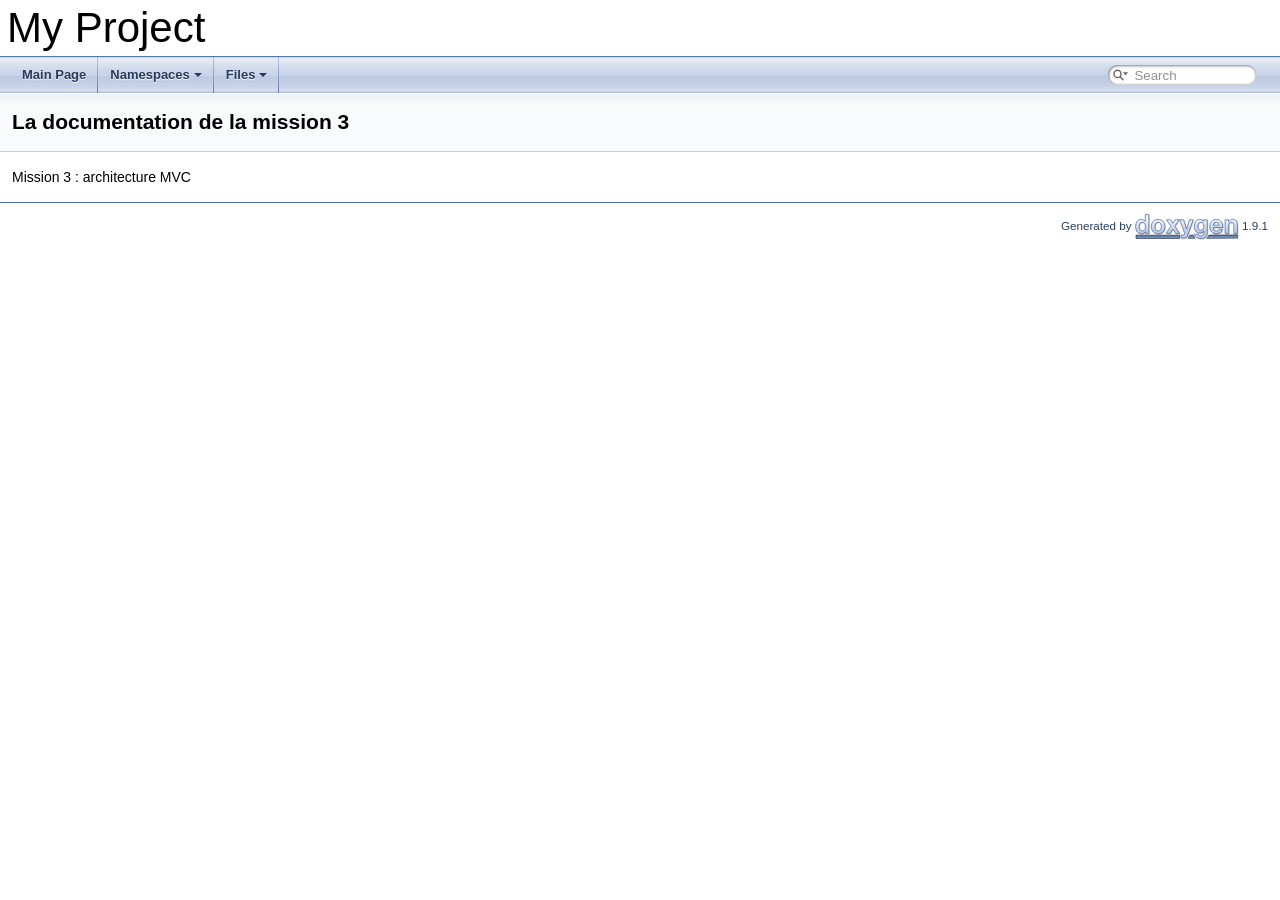
<file: modele/html/index.html>
<!DOCTYPE html PUBLIC "-//W3C//DTD XHTML 1.0 Transitional//EN" "https://www.w3.org/TR/xhtml1/DTD/xhtml1-transitional.dtd">
<html xmlns="http://www.w3.org/1999/xhtml">
<head>
<meta http-equiv="Content-Type" content="text/xhtml;charset=UTF-8"/>
<meta http-equiv="X-UA-Compatible" content="IE=9"/>
<meta name="generator" content="Doxygen 1.9.1"/>
<meta name="viewport" content="width=device-width, initial-scale=1"/>
<title>My Project: La documentation de la mission 3</title>
<link href="tabs.css" rel="stylesheet" type="text/css"/>
<script type="text/javascript" src="jquery.js"></script>
<script type="text/javascript" src="dynsections.js"></script>
<link href="search/search.css" rel="stylesheet" type="text/css"/>
<script type="text/javascript" src="search/searchdata.js"></script>
<script type="text/javascript" src="search/search.js"></script>
<link href="doxygen.css" rel="stylesheet" type="text/css" />
</head>
<body>
<div id="top"><!-- do not remove this div, it is closed by doxygen! -->
<div id="titlearea">
<table cellspacing="0" cellpadding="0">
 <tbody>
 <tr style="height: 56px;">
  <td id="projectalign" style="padding-left: 0.5em;">
   <div id="projectname">My Project
   </div>
  </td>
 </tr>
 </tbody>
</table>
</div>
<!-- end header part -->
<!-- Generated by Doxygen 1.9.1 -->
<script type="text/javascript">
/* @license magnet:?xt=urn:btih:cf05388f2679ee054f2beb29a391d25f4e673ac3&amp;dn=gpl-2.0.txt GPL-v2 */
var searchBox = new SearchBox("searchBox", "search",false,'Search','.html');
/* @license-end */
</script>
<script type="text/javascript" src="menudata.js"></script>
<script type="text/javascript" src="menu.js"></script>
<script type="text/javascript">
/* @license magnet:?xt=urn:btih:cf05388f2679ee054f2beb29a391d25f4e673ac3&amp;dn=gpl-2.0.txt GPL-v2 */
$(function() {
  initMenu('',true,false,'search.php','Search');
  $(document).ready(function() { init_search(); });
});
/* @license-end */</script>
<div id="main-nav"></div>
</div><!-- top -->
<!-- window showing the filter options -->
<div id="MSearchSelectWindow"
     onmouseover="return searchBox.OnSearchSelectShow()"
     onmouseout="return searchBox.OnSearchSelectHide()"
     onkeydown="return searchBox.OnSearchSelectKey(event)">
</div>

<!-- iframe showing the search results (closed by default) -->
<div id="MSearchResultsWindow">
<iframe src="javascript:void(0)" frameborder="0" 
        name="MSearchResults" id="MSearchResults">
</iframe>
</div>

<div class="PageDoc"><div class="header">
  <div class="headertitle">
<div class="title">La documentation de la mission 3 </div>  </div>
</div><!--header-->
<div class="contents">
<div class="textblock"><p>Mission 3 : architecture MVC </p>
</div></div><!-- PageDoc -->
</div><!-- contents -->
<!-- start footer part -->
<hr class="footer"/><address class="footer"><small>
Generated by&#160;<a href="https://www.doxygen.org/index.html"><img class="footer" src="doxygen.svg" width="104" height="31" alt="doxygen"/></a> 1.9.1
</small></address>
</body>
</html>
</file>
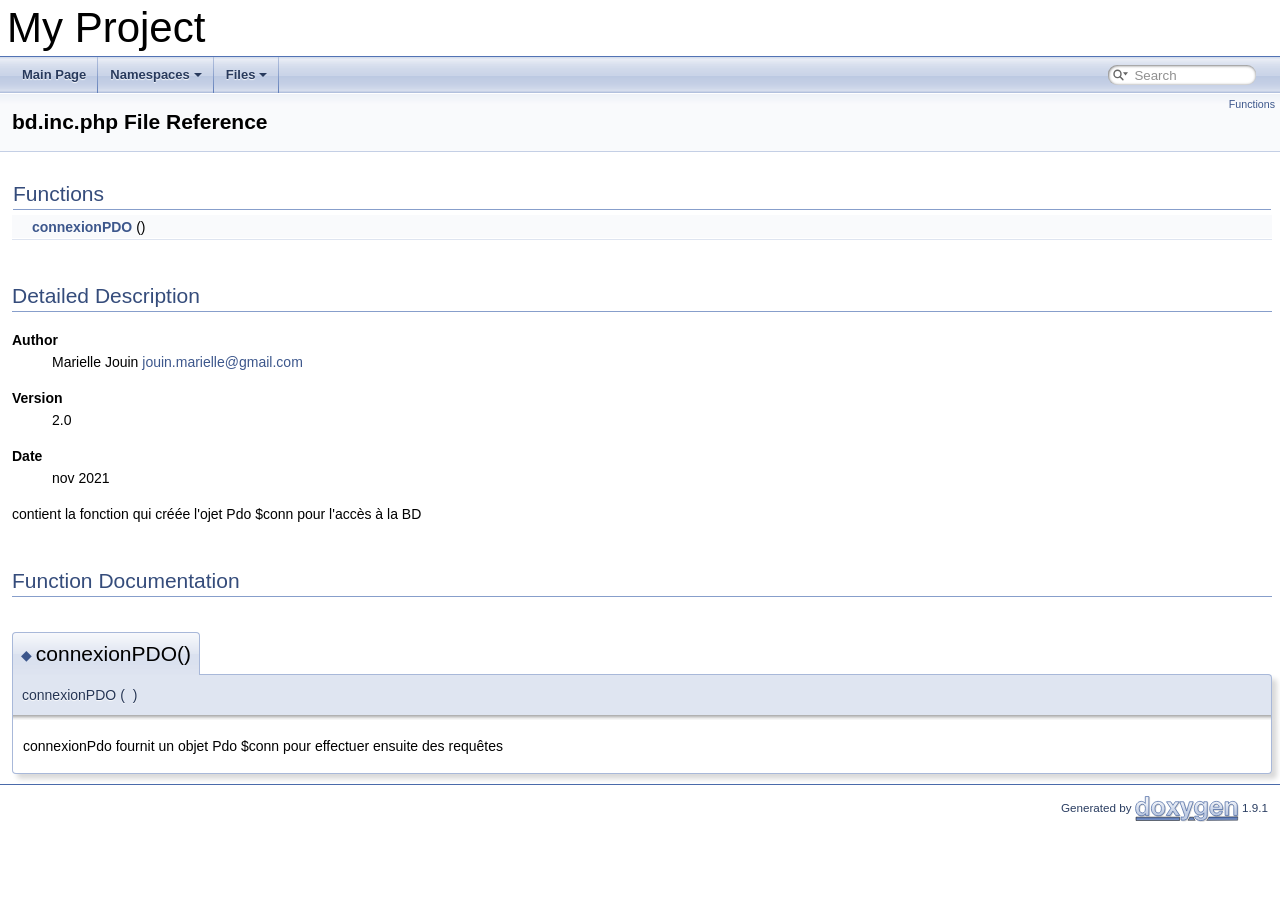
<file: modele/html/bd_8inc_8php.html>
<!DOCTYPE html PUBLIC "-//W3C//DTD XHTML 1.0 Transitional//EN" "https://www.w3.org/TR/xhtml1/DTD/xhtml1-transitional.dtd">
<html xmlns="http://www.w3.org/1999/xhtml">
<head>
<meta http-equiv="Content-Type" content="text/xhtml;charset=UTF-8"/>
<meta http-equiv="X-UA-Compatible" content="IE=9"/>
<meta name="generator" content="Doxygen 1.9.1"/>
<meta name="viewport" content="width=device-width, initial-scale=1"/>
<title>My Project: bd.inc.php File Reference</title>
<link href="tabs.css" rel="stylesheet" type="text/css"/>
<script type="text/javascript" src="jquery.js"></script>
<script type="text/javascript" src="dynsections.js"></script>
<link href="search/search.css" rel="stylesheet" type="text/css"/>
<script type="text/javascript" src="search/searchdata.js"></script>
<script type="text/javascript" src="search/search.js"></script>
<link href="doxygen.css" rel="stylesheet" type="text/css" />
</head>
<body>
<div id="top"><!-- do not remove this div, it is closed by doxygen! -->
<div id="titlearea">
<table cellspacing="0" cellpadding="0">
 <tbody>
 <tr style="height: 56px;">
  <td id="projectalign" style="padding-left: 0.5em;">
   <div id="projectname">My Project
   </div>
  </td>
 </tr>
 </tbody>
</table>
</div>
<!-- end header part -->
<!-- Generated by Doxygen 1.9.1 -->
<script type="text/javascript">
/* @license magnet:?xt=urn:btih:cf05388f2679ee054f2beb29a391d25f4e673ac3&amp;dn=gpl-2.0.txt GPL-v2 */
var searchBox = new SearchBox("searchBox", "search",false,'Search','.html');
/* @license-end */
</script>
<script type="text/javascript" src="menudata.js"></script>
<script type="text/javascript" src="menu.js"></script>
<script type="text/javascript">
/* @license magnet:?xt=urn:btih:cf05388f2679ee054f2beb29a391d25f4e673ac3&amp;dn=gpl-2.0.txt GPL-v2 */
$(function() {
  initMenu('',true,false,'search.php','Search');
  $(document).ready(function() { init_search(); });
});
/* @license-end */</script>
<div id="main-nav"></div>
<!-- window showing the filter options -->
<div id="MSearchSelectWindow"
     onmouseover="return searchBox.OnSearchSelectShow()"
     onmouseout="return searchBox.OnSearchSelectHide()"
     onkeydown="return searchBox.OnSearchSelectKey(event)">
</div>

<!-- iframe showing the search results (closed by default) -->
<div id="MSearchResultsWindow">
<iframe src="javascript:void(0)" frameborder="0" 
        name="MSearchResults" id="MSearchResults">
</iframe>
</div>

</div><!-- top -->
<div class="header">
  <div class="summary">
<a href="#func-members">Functions</a>  </div>
  <div class="headertitle">
<div class="title">bd.inc.php File Reference</div>  </div>
</div><!--header-->
<div class="contents">
<table class="memberdecls">
<tr class="heading"><td colspan="2"><h2 class="groupheader"><a name="func-members"></a>
Functions</h2></td></tr>
<tr class="memitem:a8d01f97ba90cfebbb71c793df166e028"><td class="memItemLeft" align="right" valign="top">&#160;</td><td class="memItemRight" valign="bottom"><a class="el" href="bd_8inc_8php.html#a8d01f97ba90cfebbb71c793df166e028">connexionPDO</a> ()</td></tr>
<tr class="separator:a8d01f97ba90cfebbb71c793df166e028"><td class="memSeparator" colspan="2">&#160;</td></tr>
</table>
<a name="details" id="details"></a><h2 class="groupheader">Detailed Description</h2>
<div class="textblock"><dl class="section author"><dt>Author</dt><dd>Marielle Jouin <a href="#" onclick="location.href='mai'+'lto:'+'jou'+'in'+'.ma'+'ri'+'ell'+'e@'+'gma'+'il'+'.co'+'m'; return false;">jouin<span style="display: none;">.nosp@m.</span>.mar<span style="display: none;">.nosp@m.</span>ielle<span style="display: none;">.nosp@m.</span>@gma<span style="display: none;">.nosp@m.</span>il.co<span style="display: none;">.nosp@m.</span>m</a> </dd></dl>
<dl class="section version"><dt>Version</dt><dd>2.0 </dd></dl>
<dl class="section date"><dt>Date</dt><dd>nov 2021</dd></dl>
<p>contient la fonction qui créée l'ojet Pdo $conn pour l'accès à la BD </p>
</div><h2 class="groupheader">Function Documentation</h2>
<a id="a8d01f97ba90cfebbb71c793df166e028"></a>
<h2 class="memtitle"><span class="permalink"><a href="#a8d01f97ba90cfebbb71c793df166e028">&#9670;&nbsp;</a></span>connexionPDO()</h2>

<div class="memitem">
<div class="memproto">
      <table class="memname">
        <tr>
          <td class="memname">connexionPDO </td>
          <td>(</td>
          <td class="paramname"></td><td>)</td>
          <td></td>
        </tr>
      </table>
</div><div class="memdoc">
<p>connexionPdo fournit un objet Pdo $conn pour effectuer ensuite des requêtes </p>

</div>
</div>
</div><!-- contents -->
<!-- start footer part -->
<hr class="footer"/><address class="footer"><small>
Generated by&#160;<a href="https://www.doxygen.org/index.html"><img class="footer" src="doxygen.svg" width="104" height="31" alt="doxygen"/></a> 1.9.1
</small></address>
</body>
</html>
</file>
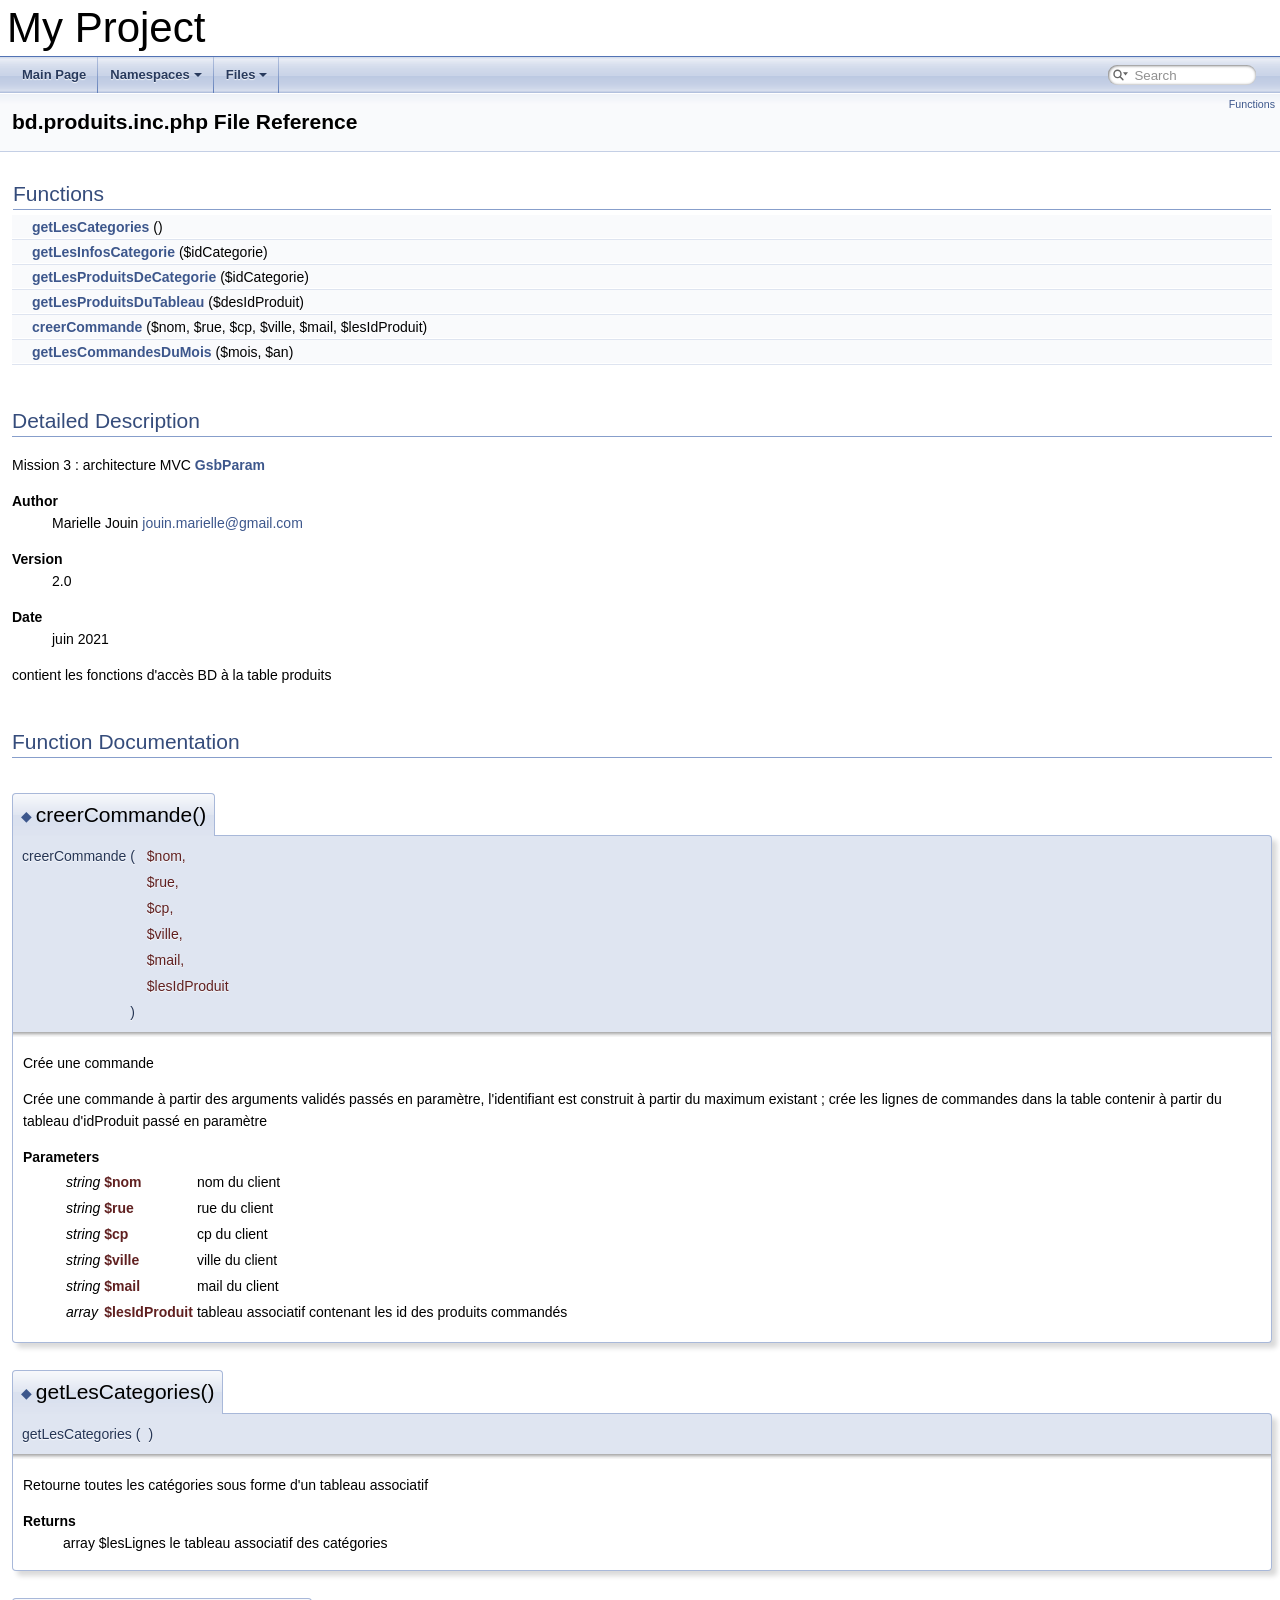
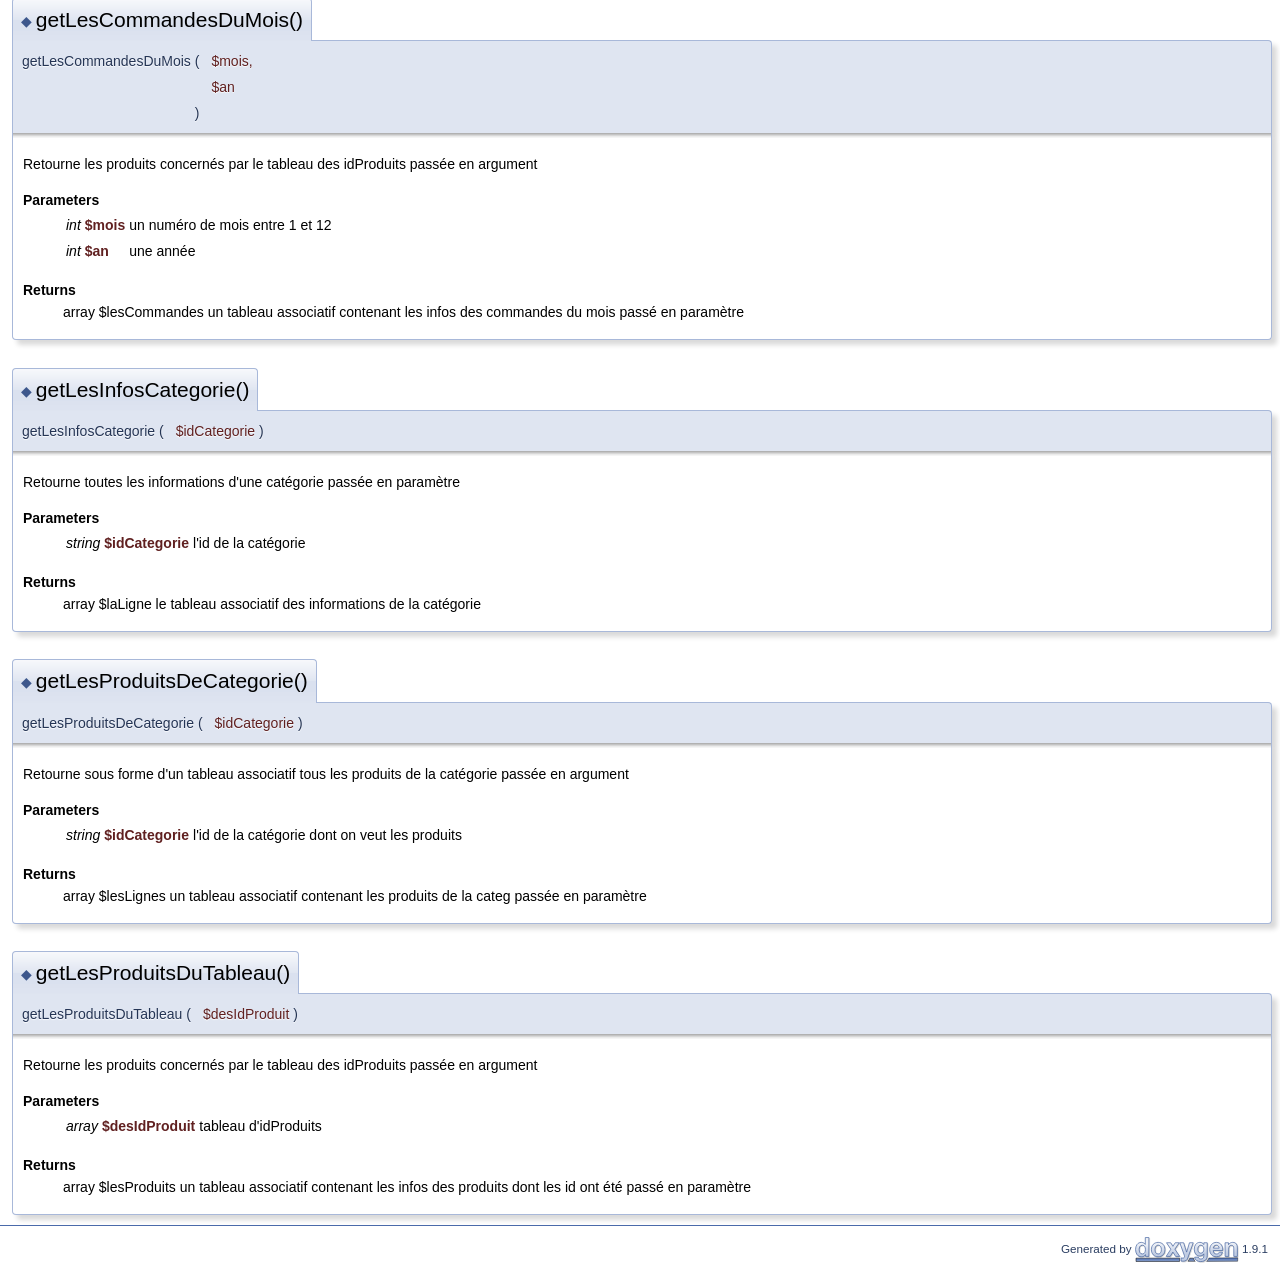
<file: modele/html/bd_8produits_8inc_8php.html>
<!DOCTYPE html PUBLIC "-//W3C//DTD XHTML 1.0 Transitional//EN" "https://www.w3.org/TR/xhtml1/DTD/xhtml1-transitional.dtd">
<html xmlns="http://www.w3.org/1999/xhtml">
<head>
<meta http-equiv="Content-Type" content="text/xhtml;charset=UTF-8"/>
<meta http-equiv="X-UA-Compatible" content="IE=9"/>
<meta name="generator" content="Doxygen 1.9.1"/>
<meta name="viewport" content="width=device-width, initial-scale=1"/>
<title>My Project: bd.produits.inc.php File Reference</title>
<link href="tabs.css" rel="stylesheet" type="text/css"/>
<script type="text/javascript" src="jquery.js"></script>
<script type="text/javascript" src="dynsections.js"></script>
<link href="search/search.css" rel="stylesheet" type="text/css"/>
<script type="text/javascript" src="search/searchdata.js"></script>
<script type="text/javascript" src="search/search.js"></script>
<link href="doxygen.css" rel="stylesheet" type="text/css" />
</head>
<body>
<div id="top"><!-- do not remove this div, it is closed by doxygen! -->
<div id="titlearea">
<table cellspacing="0" cellpadding="0">
 <tbody>
 <tr style="height: 56px;">
  <td id="projectalign" style="padding-left: 0.5em;">
   <div id="projectname">My Project
   </div>
  </td>
 </tr>
 </tbody>
</table>
</div>
<!-- end header part -->
<!-- Generated by Doxygen 1.9.1 -->
<script type="text/javascript">
/* @license magnet:?xt=urn:btih:cf05388f2679ee054f2beb29a391d25f4e673ac3&amp;dn=gpl-2.0.txt GPL-v2 */
var searchBox = new SearchBox("searchBox", "search",false,'Search','.html');
/* @license-end */
</script>
<script type="text/javascript" src="menudata.js"></script>
<script type="text/javascript" src="menu.js"></script>
<script type="text/javascript">
/* @license magnet:?xt=urn:btih:cf05388f2679ee054f2beb29a391d25f4e673ac3&amp;dn=gpl-2.0.txt GPL-v2 */
$(function() {
  initMenu('',true,false,'search.php','Search');
  $(document).ready(function() { init_search(); });
});
/* @license-end */</script>
<div id="main-nav"></div>
<!-- window showing the filter options -->
<div id="MSearchSelectWindow"
     onmouseover="return searchBox.OnSearchSelectShow()"
     onmouseout="return searchBox.OnSearchSelectHide()"
     onkeydown="return searchBox.OnSearchSelectKey(event)">
</div>

<!-- iframe showing the search results (closed by default) -->
<div id="MSearchResultsWindow">
<iframe src="javascript:void(0)" frameborder="0" 
        name="MSearchResults" id="MSearchResults">
</iframe>
</div>

</div><!-- top -->
<div class="header">
  <div class="summary">
<a href="#func-members">Functions</a>  </div>
  <div class="headertitle">
<div class="title">bd.produits.inc.php File Reference</div>  </div>
</div><!--header-->
<div class="contents">
<table class="memberdecls">
<tr class="heading"><td colspan="2"><h2 class="groupheader"><a name="func-members"></a>
Functions</h2></td></tr>
<tr class="memitem:a7dbb1b18a0595e47be50344fdc117ff5"><td class="memItemLeft" align="right" valign="top">&#160;</td><td class="memItemRight" valign="bottom"><a class="el" href="bd_8produits_8inc_8php.html#a7dbb1b18a0595e47be50344fdc117ff5">getLesCategories</a> ()</td></tr>
<tr class="separator:a7dbb1b18a0595e47be50344fdc117ff5"><td class="memSeparator" colspan="2">&#160;</td></tr>
<tr class="memitem:abe2e7e466345ae4ee73c3731982361aa"><td class="memItemLeft" align="right" valign="top">&#160;</td><td class="memItemRight" valign="bottom"><a class="el" href="bd_8produits_8inc_8php.html#abe2e7e466345ae4ee73c3731982361aa">getLesInfosCategorie</a> ($idCategorie)</td></tr>
<tr class="separator:abe2e7e466345ae4ee73c3731982361aa"><td class="memSeparator" colspan="2">&#160;</td></tr>
<tr class="memitem:a89d69a70c672e0962deab06c8fd9d9dc"><td class="memItemLeft" align="right" valign="top">&#160;</td><td class="memItemRight" valign="bottom"><a class="el" href="bd_8produits_8inc_8php.html#a89d69a70c672e0962deab06c8fd9d9dc">getLesProduitsDeCategorie</a> ($idCategorie)</td></tr>
<tr class="separator:a89d69a70c672e0962deab06c8fd9d9dc"><td class="memSeparator" colspan="2">&#160;</td></tr>
<tr class="memitem:af8395c02ee51ef22a209dbe6759b2451"><td class="memItemLeft" align="right" valign="top">&#160;</td><td class="memItemRight" valign="bottom"><a class="el" href="bd_8produits_8inc_8php.html#af8395c02ee51ef22a209dbe6759b2451">getLesProduitsDuTableau</a> ($desIdProduit)</td></tr>
<tr class="separator:af8395c02ee51ef22a209dbe6759b2451"><td class="memSeparator" colspan="2">&#160;</td></tr>
<tr class="memitem:aac5ffde0f104dadc1553235381797767"><td class="memItemLeft" align="right" valign="top">&#160;</td><td class="memItemRight" valign="bottom"><a class="el" href="bd_8produits_8inc_8php.html#aac5ffde0f104dadc1553235381797767">creerCommande</a> ($nom, $rue, $cp, $ville, $mail, $lesIdProduit)</td></tr>
<tr class="separator:aac5ffde0f104dadc1553235381797767"><td class="memSeparator" colspan="2">&#160;</td></tr>
<tr class="memitem:a62164a276f8c97d82a7db9d9debf84ab"><td class="memItemLeft" align="right" valign="top">&#160;</td><td class="memItemRight" valign="bottom"><a class="el" href="bd_8produits_8inc_8php.html#a62164a276f8c97d82a7db9d9debf84ab">getLesCommandesDuMois</a> ($mois, $an)</td></tr>
<tr class="separator:a62164a276f8c97d82a7db9d9debf84ab"><td class="memSeparator" colspan="2">&#160;</td></tr>
</table>
<a name="details" id="details"></a><h2 class="groupheader">Detailed Description</h2>
<div class="textblock"><p>Mission 3 : architecture MVC <a class="el" href="namespace_gsb_param.html">GsbParam</a></p>
<dl class="section author"><dt>Author</dt><dd>Marielle Jouin <a href="#" onclick="location.href='mai'+'lto:'+'jou'+'in'+'.ma'+'ri'+'ell'+'e@'+'gma'+'il'+'.co'+'m'; return false;">jouin<span style="display: none;">.nosp@m.</span>.mar<span style="display: none;">.nosp@m.</span>ielle<span style="display: none;">.nosp@m.</span>@gma<span style="display: none;">.nosp@m.</span>il.co<span style="display: none;">.nosp@m.</span>m</a> </dd></dl>
<dl class="section version"><dt>Version</dt><dd>2.0 </dd></dl>
<dl class="section date"><dt>Date</dt><dd>juin 2021</dd></dl>
<p>contient les fonctions d'accès BD à la table produits </p>
</div><h2 class="groupheader">Function Documentation</h2>
<a id="aac5ffde0f104dadc1553235381797767"></a>
<h2 class="memtitle"><span class="permalink"><a href="#aac5ffde0f104dadc1553235381797767">&#9670;&nbsp;</a></span>creerCommande()</h2>

<div class="memitem">
<div class="memproto">
      <table class="memname">
        <tr>
          <td class="memname">creerCommande </td>
          <td>(</td>
          <td class="paramtype">&#160;</td>
          <td class="paramname"><em>$nom</em>, </td>
        </tr>
        <tr>
          <td class="paramkey"></td>
          <td></td>
          <td class="paramtype">&#160;</td>
          <td class="paramname"><em>$rue</em>, </td>
        </tr>
        <tr>
          <td class="paramkey"></td>
          <td></td>
          <td class="paramtype">&#160;</td>
          <td class="paramname"><em>$cp</em>, </td>
        </tr>
        <tr>
          <td class="paramkey"></td>
          <td></td>
          <td class="paramtype">&#160;</td>
          <td class="paramname"><em>$ville</em>, </td>
        </tr>
        <tr>
          <td class="paramkey"></td>
          <td></td>
          <td class="paramtype">&#160;</td>
          <td class="paramname"><em>$mail</em>, </td>
        </tr>
        <tr>
          <td class="paramkey"></td>
          <td></td>
          <td class="paramtype">&#160;</td>
          <td class="paramname"><em>$lesIdProduit</em>&#160;</td>
        </tr>
        <tr>
          <td></td>
          <td>)</td>
          <td></td><td></td>
        </tr>
      </table>
</div><div class="memdoc">
<p>Crée une commande</p>
<p>Crée une commande à partir des arguments validés passés en paramètre, l'identifiant est construit à partir du maximum existant ; crée les lignes de commandes dans la table contenir à partir du tableau d'idProduit passé en paramètre </p><dl class="params"><dt>Parameters</dt><dd>
  <table class="params">
    <tr><td class="paramtype">string</td><td class="paramname">$nom</td><td>nom du client </td></tr>
    <tr><td class="paramtype">string</td><td class="paramname">$rue</td><td>rue du client </td></tr>
    <tr><td class="paramtype">string</td><td class="paramname">$cp</td><td>cp du client </td></tr>
    <tr><td class="paramtype">string</td><td class="paramname">$ville</td><td>ville du client </td></tr>
    <tr><td class="paramtype">string</td><td class="paramname">$mail</td><td>mail du client </td></tr>
    <tr><td class="paramtype">array</td><td class="paramname">$lesIdProduit</td><td>tableau associatif contenant les id des produits commandés </td></tr>
  </table>
  </dd>
</dl>

</div>
</div>
<a id="a7dbb1b18a0595e47be50344fdc117ff5"></a>
<h2 class="memtitle"><span class="permalink"><a href="#a7dbb1b18a0595e47be50344fdc117ff5">&#9670;&nbsp;</a></span>getLesCategories()</h2>

<div class="memitem">
<div class="memproto">
      <table class="memname">
        <tr>
          <td class="memname">getLesCategories </td>
          <td>(</td>
          <td class="paramname"></td><td>)</td>
          <td></td>
        </tr>
      </table>
</div><div class="memdoc">
<p>Retourne toutes les catégories sous forme d'un tableau associatif</p>
<dl class="section return"><dt>Returns</dt><dd>array $lesLignes le tableau associatif des catégories </dd></dl>

</div>
</div>
<a id="a62164a276f8c97d82a7db9d9debf84ab"></a>
<h2 class="memtitle"><span class="permalink"><a href="#a62164a276f8c97d82a7db9d9debf84ab">&#9670;&nbsp;</a></span>getLesCommandesDuMois()</h2>

<div class="memitem">
<div class="memproto">
      <table class="memname">
        <tr>
          <td class="memname">getLesCommandesDuMois </td>
          <td>(</td>
          <td class="paramtype">&#160;</td>
          <td class="paramname"><em>$mois</em>, </td>
        </tr>
        <tr>
          <td class="paramkey"></td>
          <td></td>
          <td class="paramtype">&#160;</td>
          <td class="paramname"><em>$an</em>&#160;</td>
        </tr>
        <tr>
          <td></td>
          <td>)</td>
          <td></td><td></td>
        </tr>
      </table>
</div><div class="memdoc">
<p>Retourne les produits concernés par le tableau des idProduits passée en argument</p>
<dl class="params"><dt>Parameters</dt><dd>
  <table class="params">
    <tr><td class="paramtype">int</td><td class="paramname">$mois</td><td>un numéro de mois entre 1 et 12 </td></tr>
    <tr><td class="paramtype">int</td><td class="paramname">$an</td><td>une année </td></tr>
  </table>
  </dd>
</dl>
<dl class="section return"><dt>Returns</dt><dd>array $lesCommandes un tableau associatif contenant les infos des commandes du mois passé en paramètre </dd></dl>

</div>
</div>
<a id="abe2e7e466345ae4ee73c3731982361aa"></a>
<h2 class="memtitle"><span class="permalink"><a href="#abe2e7e466345ae4ee73c3731982361aa">&#9670;&nbsp;</a></span>getLesInfosCategorie()</h2>

<div class="memitem">
<div class="memproto">
      <table class="memname">
        <tr>
          <td class="memname">getLesInfosCategorie </td>
          <td>(</td>
          <td class="paramtype">&#160;</td>
          <td class="paramname"><em>$idCategorie</em></td><td>)</td>
          <td></td>
        </tr>
      </table>
</div><div class="memdoc">
<p>Retourne toutes les informations d'une catégorie passée en paramètre</p>
<dl class="params"><dt>Parameters</dt><dd>
  <table class="params">
    <tr><td class="paramtype">string</td><td class="paramname">$idCategorie</td><td>l'id de la catégorie </td></tr>
  </table>
  </dd>
</dl>
<dl class="section return"><dt>Returns</dt><dd>array $laLigne le tableau associatif des informations de la catégorie </dd></dl>

</div>
</div>
<a id="a89d69a70c672e0962deab06c8fd9d9dc"></a>
<h2 class="memtitle"><span class="permalink"><a href="#a89d69a70c672e0962deab06c8fd9d9dc">&#9670;&nbsp;</a></span>getLesProduitsDeCategorie()</h2>

<div class="memitem">
<div class="memproto">
      <table class="memname">
        <tr>
          <td class="memname">getLesProduitsDeCategorie </td>
          <td>(</td>
          <td class="paramtype">&#160;</td>
          <td class="paramname"><em>$idCategorie</em></td><td>)</td>
          <td></td>
        </tr>
      </table>
</div><div class="memdoc">
<p>Retourne sous forme d'un tableau associatif tous les produits de la catégorie passée en argument</p>
<dl class="params"><dt>Parameters</dt><dd>
  <table class="params">
    <tr><td class="paramtype">string</td><td class="paramname">$idCategorie</td><td>l'id de la catégorie dont on veut les produits </td></tr>
  </table>
  </dd>
</dl>
<dl class="section return"><dt>Returns</dt><dd>array $lesLignes un tableau associatif contenant les produits de la categ passée en paramètre </dd></dl>

</div>
</div>
<a id="af8395c02ee51ef22a209dbe6759b2451"></a>
<h2 class="memtitle"><span class="permalink"><a href="#af8395c02ee51ef22a209dbe6759b2451">&#9670;&nbsp;</a></span>getLesProduitsDuTableau()</h2>

<div class="memitem">
<div class="memproto">
      <table class="memname">
        <tr>
          <td class="memname">getLesProduitsDuTableau </td>
          <td>(</td>
          <td class="paramtype">&#160;</td>
          <td class="paramname"><em>$desIdProduit</em></td><td>)</td>
          <td></td>
        </tr>
      </table>
</div><div class="memdoc">
<p>Retourne les produits concernés par le tableau des idProduits passée en argument</p>
<dl class="params"><dt>Parameters</dt><dd>
  <table class="params">
    <tr><td class="paramtype">array</td><td class="paramname">$desIdProduit</td><td>tableau d'idProduits </td></tr>
  </table>
  </dd>
</dl>
<dl class="section return"><dt>Returns</dt><dd>array $lesProduits un tableau associatif contenant les infos des produits dont les id ont été passé en paramètre </dd></dl>

</div>
</div>
</div><!-- contents -->
<!-- start footer part -->
<hr class="footer"/><address class="footer"><small>
Generated by&#160;<a href="https://www.doxygen.org/index.html"><img class="footer" src="doxygen.svg" width="104" height="31" alt="doxygen"/></a> 1.9.1
</small></address>
</body>
</html>
</file>
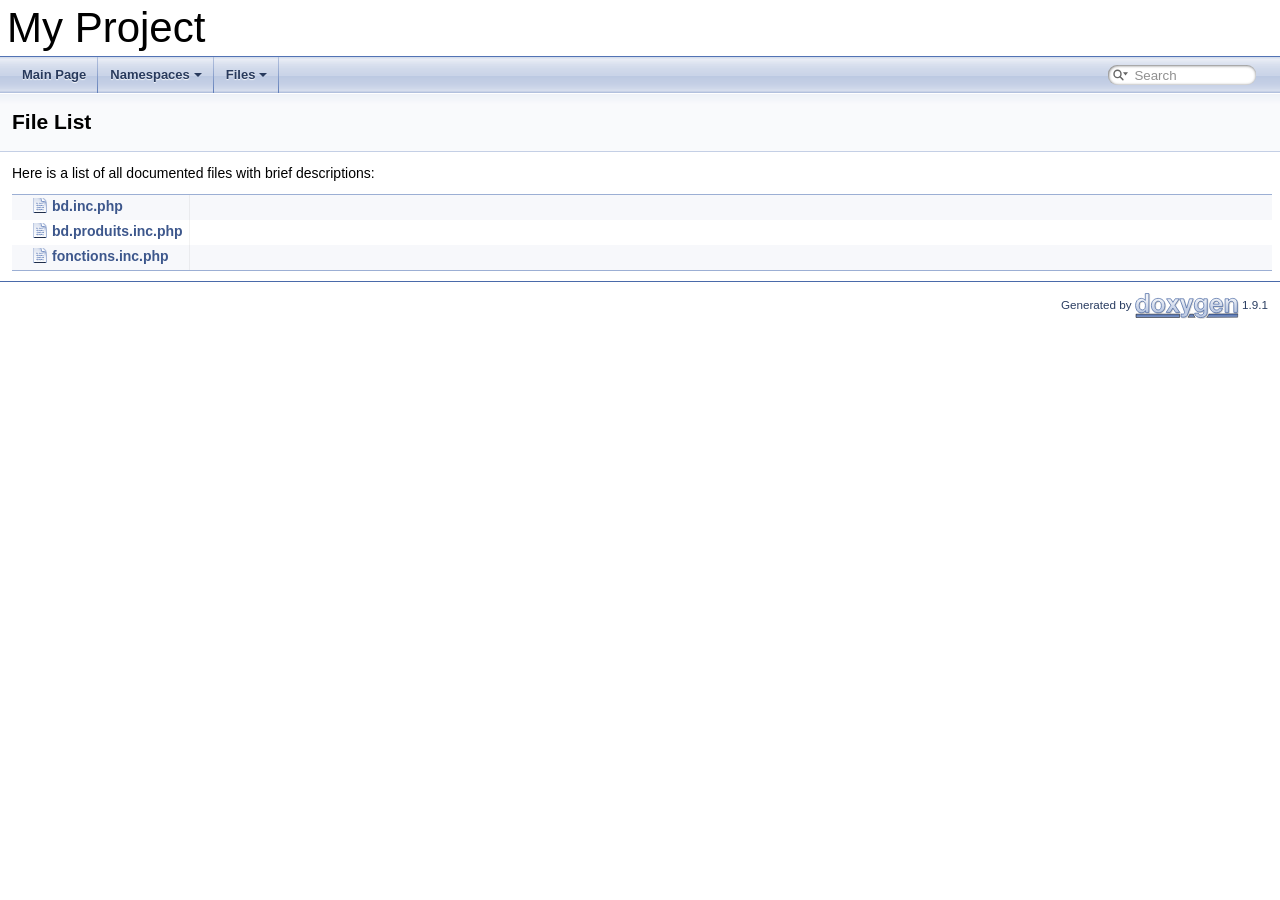
<file: modele/html/files.html>
<!DOCTYPE html PUBLIC "-//W3C//DTD XHTML 1.0 Transitional//EN" "https://www.w3.org/TR/xhtml1/DTD/xhtml1-transitional.dtd">
<html xmlns="http://www.w3.org/1999/xhtml">
<head>
<meta http-equiv="Content-Type" content="text/xhtml;charset=UTF-8"/>
<meta http-equiv="X-UA-Compatible" content="IE=9"/>
<meta name="generator" content="Doxygen 1.9.1"/>
<meta name="viewport" content="width=device-width, initial-scale=1"/>
<title>My Project: File List</title>
<link href="tabs.css" rel="stylesheet" type="text/css"/>
<script type="text/javascript" src="jquery.js"></script>
<script type="text/javascript" src="dynsections.js"></script>
<link href="search/search.css" rel="stylesheet" type="text/css"/>
<script type="text/javascript" src="search/searchdata.js"></script>
<script type="text/javascript" src="search/search.js"></script>
<link href="doxygen.css" rel="stylesheet" type="text/css" />
</head>
<body>
<div id="top"><!-- do not remove this div, it is closed by doxygen! -->
<div id="titlearea">
<table cellspacing="0" cellpadding="0">
 <tbody>
 <tr style="height: 56px;">
  <td id="projectalign" style="padding-left: 0.5em;">
   <div id="projectname">My Project
   </div>
  </td>
 </tr>
 </tbody>
</table>
</div>
<!-- end header part -->
<!-- Generated by Doxygen 1.9.1 -->
<script type="text/javascript">
/* @license magnet:?xt=urn:btih:cf05388f2679ee054f2beb29a391d25f4e673ac3&amp;dn=gpl-2.0.txt GPL-v2 */
var searchBox = new SearchBox("searchBox", "search",false,'Search','.html');
/* @license-end */
</script>
<script type="text/javascript" src="menudata.js"></script>
<script type="text/javascript" src="menu.js"></script>
<script type="text/javascript">
/* @license magnet:?xt=urn:btih:cf05388f2679ee054f2beb29a391d25f4e673ac3&amp;dn=gpl-2.0.txt GPL-v2 */
$(function() {
  initMenu('',true,false,'search.php','Search');
  $(document).ready(function() { init_search(); });
});
/* @license-end */</script>
<div id="main-nav"></div>
</div><!-- top -->
<!-- window showing the filter options -->
<div id="MSearchSelectWindow"
     onmouseover="return searchBox.OnSearchSelectShow()"
     onmouseout="return searchBox.OnSearchSelectHide()"
     onkeydown="return searchBox.OnSearchSelectKey(event)">
</div>

<!-- iframe showing the search results (closed by default) -->
<div id="MSearchResultsWindow">
<iframe src="javascript:void(0)" frameborder="0" 
        name="MSearchResults" id="MSearchResults">
</iframe>
</div>

<div class="header">
  <div class="headertitle">
<div class="title">File List</div>  </div>
</div><!--header-->
<div class="contents">
<div class="textblock">Here is a list of all documented files with brief descriptions:</div><div class="directory">
<table class="directory">
<tr id="row_0_" class="even"><td class="entry"><span style="width:16px;display:inline-block;">&#160;</span><span class="icondoc"></span><a class="el" href="bd_8inc_8php.html" target="_self">bd.inc.php</a></td><td class="desc"></td></tr>
<tr id="row_1_"><td class="entry"><span style="width:16px;display:inline-block;">&#160;</span><span class="icondoc"></span><a class="el" href="bd_8produits_8inc_8php.html" target="_self">bd.produits.inc.php</a></td><td class="desc"></td></tr>
<tr id="row_2_" class="even"><td class="entry"><span style="width:16px;display:inline-block;">&#160;</span><span class="icondoc"></span><a class="el" href="fonctions_8inc_8php.html" target="_self">fonctions.inc.php</a></td><td class="desc"></td></tr>
</table>
</div><!-- directory -->
</div><!-- contents -->
<!-- start footer part -->
<hr class="footer"/><address class="footer"><small>
Generated by&#160;<a href="https://www.doxygen.org/index.html"><img class="footer" src="doxygen.svg" width="104" height="31" alt="doxygen"/></a> 1.9.1
</small></address>
</body>
</html>
</file>
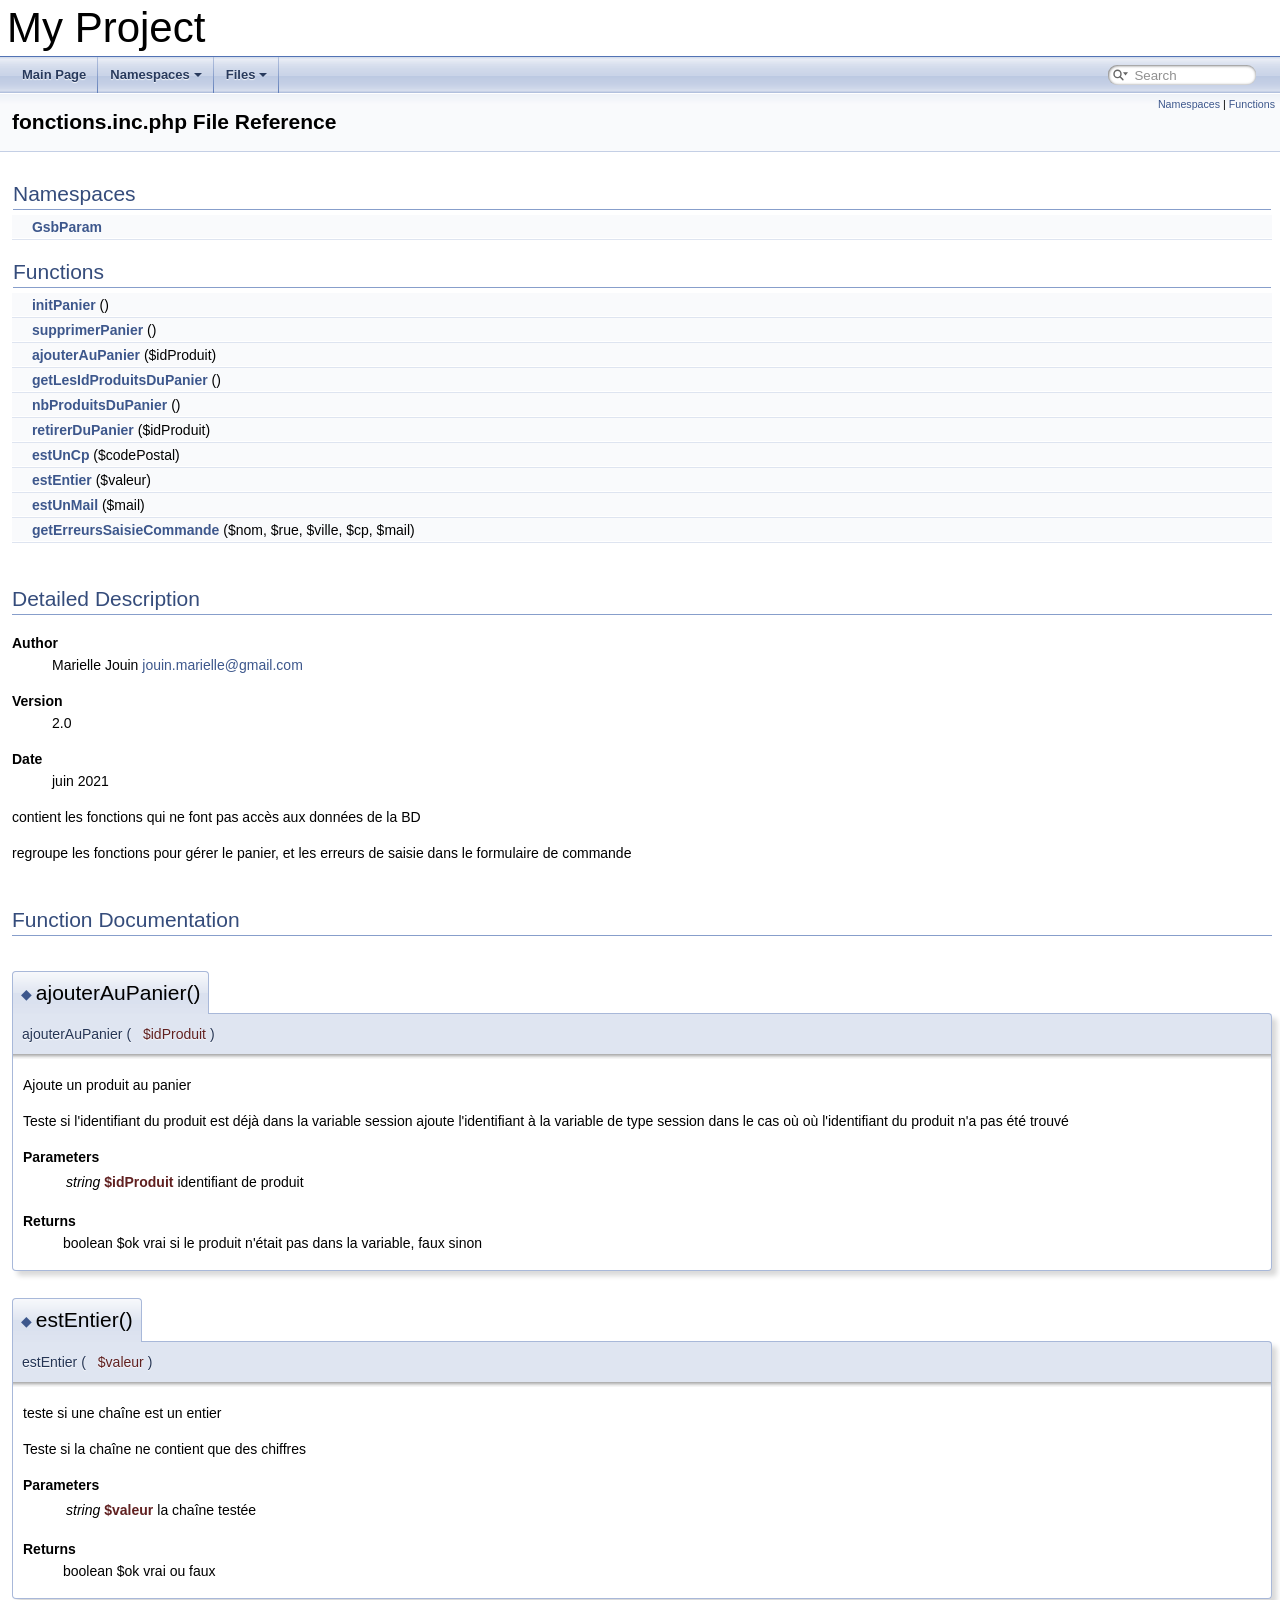
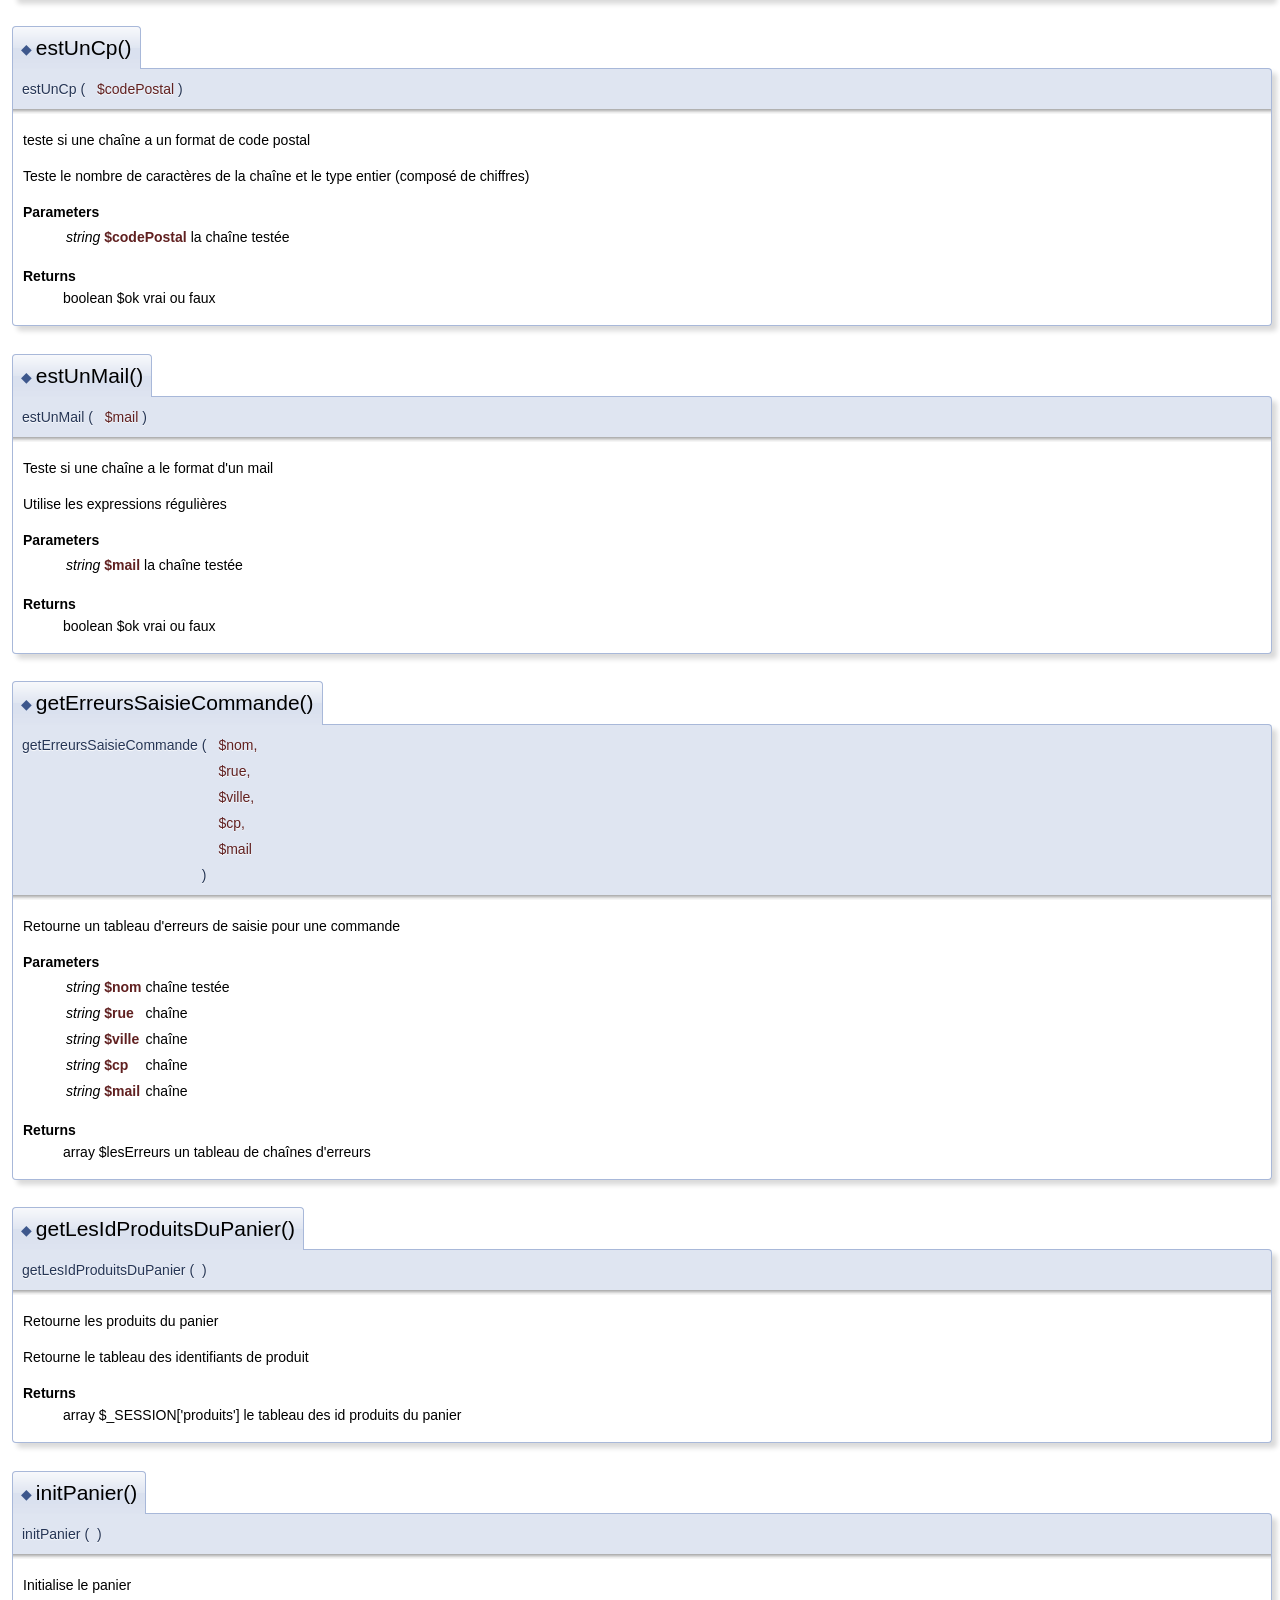
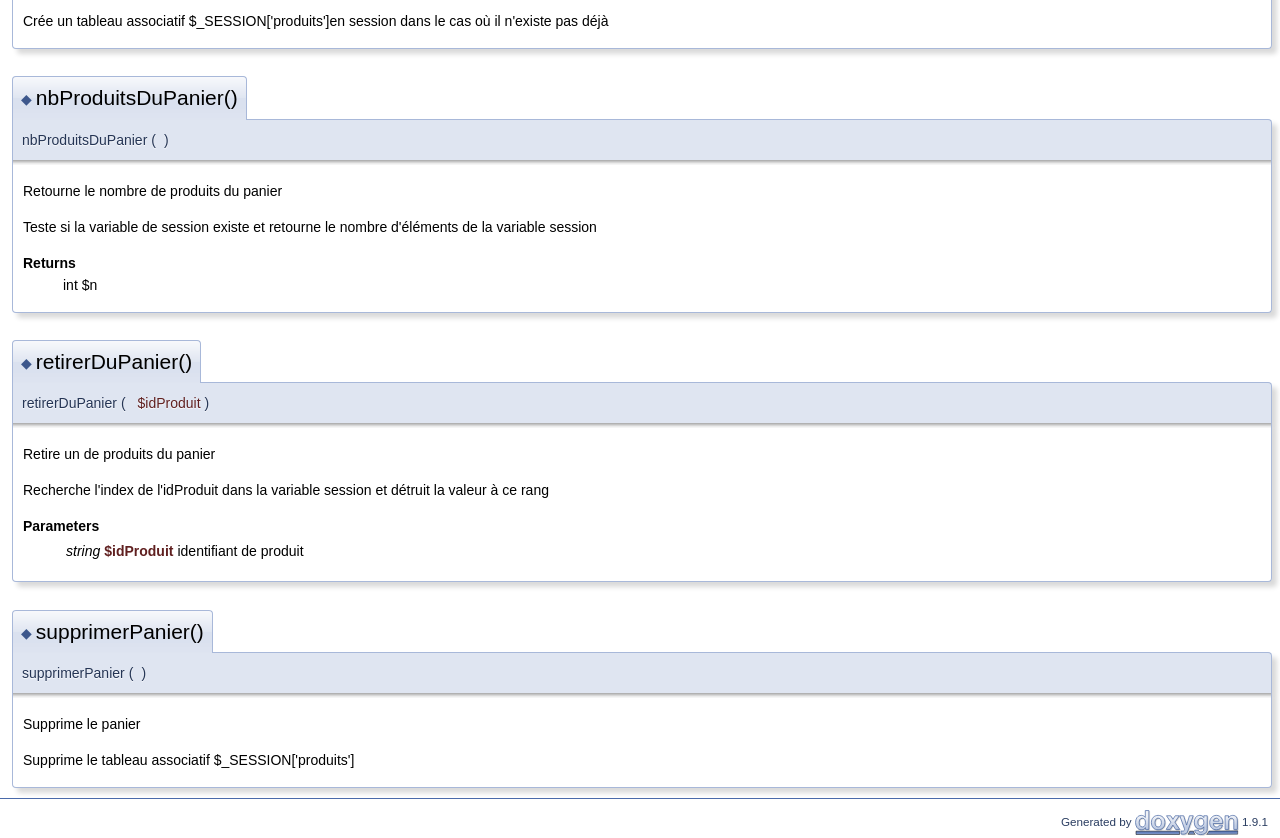
<file: modele/html/fonctions_8inc_8php.html>
<!DOCTYPE html PUBLIC "-//W3C//DTD XHTML 1.0 Transitional//EN" "https://www.w3.org/TR/xhtml1/DTD/xhtml1-transitional.dtd">
<html xmlns="http://www.w3.org/1999/xhtml">
<head>
<meta http-equiv="Content-Type" content="text/xhtml;charset=UTF-8"/>
<meta http-equiv="X-UA-Compatible" content="IE=9"/>
<meta name="generator" content="Doxygen 1.9.1"/>
<meta name="viewport" content="width=device-width, initial-scale=1"/>
<title>My Project: fonctions.inc.php File Reference</title>
<link href="tabs.css" rel="stylesheet" type="text/css"/>
<script type="text/javascript" src="jquery.js"></script>
<script type="text/javascript" src="dynsections.js"></script>
<link href="search/search.css" rel="stylesheet" type="text/css"/>
<script type="text/javascript" src="search/searchdata.js"></script>
<script type="text/javascript" src="search/search.js"></script>
<link href="doxygen.css" rel="stylesheet" type="text/css" />
</head>
<body>
<div id="top"><!-- do not remove this div, it is closed by doxygen! -->
<div id="titlearea">
<table cellspacing="0" cellpadding="0">
 <tbody>
 <tr style="height: 56px;">
  <td id="projectalign" style="padding-left: 0.5em;">
   <div id="projectname">My Project
   </div>
  </td>
 </tr>
 </tbody>
</table>
</div>
<!-- end header part -->
<!-- Generated by Doxygen 1.9.1 -->
<script type="text/javascript">
/* @license magnet:?xt=urn:btih:cf05388f2679ee054f2beb29a391d25f4e673ac3&amp;dn=gpl-2.0.txt GPL-v2 */
var searchBox = new SearchBox("searchBox", "search",false,'Search','.html');
/* @license-end */
</script>
<script type="text/javascript" src="menudata.js"></script>
<script type="text/javascript" src="menu.js"></script>
<script type="text/javascript">
/* @license magnet:?xt=urn:btih:cf05388f2679ee054f2beb29a391d25f4e673ac3&amp;dn=gpl-2.0.txt GPL-v2 */
$(function() {
  initMenu('',true,false,'search.php','Search');
  $(document).ready(function() { init_search(); });
});
/* @license-end */</script>
<div id="main-nav"></div>
<!-- window showing the filter options -->
<div id="MSearchSelectWindow"
     onmouseover="return searchBox.OnSearchSelectShow()"
     onmouseout="return searchBox.OnSearchSelectHide()"
     onkeydown="return searchBox.OnSearchSelectKey(event)">
</div>

<!-- iframe showing the search results (closed by default) -->
<div id="MSearchResultsWindow">
<iframe src="javascript:void(0)" frameborder="0" 
        name="MSearchResults" id="MSearchResults">
</iframe>
</div>

</div><!-- top -->
<div class="header">
  <div class="summary">
<a href="#namespaces">Namespaces</a> &#124;
<a href="#func-members">Functions</a>  </div>
  <div class="headertitle">
<div class="title">fonctions.inc.php File Reference</div>  </div>
</div><!--header-->
<div class="contents">
<table class="memberdecls">
<tr class="heading"><td colspan="2"><h2 class="groupheader"><a name="namespaces"></a>
Namespaces</h2></td></tr>
<tr class="memitem:namespace_gsb_param"><td class="memItemLeft" align="right" valign="top"> &#160;</td><td class="memItemRight" valign="bottom"><a class="el" href="namespace_gsb_param.html">GsbParam</a></td></tr>
<tr class="separator:"><td class="memSeparator" colspan="2">&#160;</td></tr>
</table><table class="memberdecls">
<tr class="heading"><td colspan="2"><h2 class="groupheader"><a name="func-members"></a>
Functions</h2></td></tr>
<tr class="memitem:a7c3f3b6845445b896480e3bd6b9ec6ae"><td class="memItemLeft" align="right" valign="top">&#160;</td><td class="memItemRight" valign="bottom"><a class="el" href="fonctions_8inc_8php.html#a7c3f3b6845445b896480e3bd6b9ec6ae">initPanier</a> ()</td></tr>
<tr class="separator:a7c3f3b6845445b896480e3bd6b9ec6ae"><td class="memSeparator" colspan="2">&#160;</td></tr>
<tr class="memitem:a6d2472e7b8bc9e7d0f546cece9d4f6c8"><td class="memItemLeft" align="right" valign="top">&#160;</td><td class="memItemRight" valign="bottom"><a class="el" href="fonctions_8inc_8php.html#a6d2472e7b8bc9e7d0f546cece9d4f6c8">supprimerPanier</a> ()</td></tr>
<tr class="separator:a6d2472e7b8bc9e7d0f546cece9d4f6c8"><td class="memSeparator" colspan="2">&#160;</td></tr>
<tr class="memitem:aa9d617d702da2755a6f308ad7748f49d"><td class="memItemLeft" align="right" valign="top">&#160;</td><td class="memItemRight" valign="bottom"><a class="el" href="fonctions_8inc_8php.html#aa9d617d702da2755a6f308ad7748f49d">ajouterAuPanier</a> ($idProduit)</td></tr>
<tr class="separator:aa9d617d702da2755a6f308ad7748f49d"><td class="memSeparator" colspan="2">&#160;</td></tr>
<tr class="memitem:a59a95455bd9ca8f5253abd17d3072a97"><td class="memItemLeft" align="right" valign="top">&#160;</td><td class="memItemRight" valign="bottom"><a class="el" href="fonctions_8inc_8php.html#a59a95455bd9ca8f5253abd17d3072a97">getLesIdProduitsDuPanier</a> ()</td></tr>
<tr class="separator:a59a95455bd9ca8f5253abd17d3072a97"><td class="memSeparator" colspan="2">&#160;</td></tr>
<tr class="memitem:a40295a28174a0eccf95afe21322bbab7"><td class="memItemLeft" align="right" valign="top">&#160;</td><td class="memItemRight" valign="bottom"><a class="el" href="fonctions_8inc_8php.html#a40295a28174a0eccf95afe21322bbab7">nbProduitsDuPanier</a> ()</td></tr>
<tr class="separator:a40295a28174a0eccf95afe21322bbab7"><td class="memSeparator" colspan="2">&#160;</td></tr>
<tr class="memitem:a9abbd8b2a086aad084ad4ebcaa79d740"><td class="memItemLeft" align="right" valign="top">&#160;</td><td class="memItemRight" valign="bottom"><a class="el" href="fonctions_8inc_8php.html#a9abbd8b2a086aad084ad4ebcaa79d740">retirerDuPanier</a> ($idProduit)</td></tr>
<tr class="separator:a9abbd8b2a086aad084ad4ebcaa79d740"><td class="memSeparator" colspan="2">&#160;</td></tr>
<tr class="memitem:a84de5caad41b5a853d48722806e001f6"><td class="memItemLeft" align="right" valign="top">&#160;</td><td class="memItemRight" valign="bottom"><a class="el" href="fonctions_8inc_8php.html#a84de5caad41b5a853d48722806e001f6">estUnCp</a> ($codePostal)</td></tr>
<tr class="separator:a84de5caad41b5a853d48722806e001f6"><td class="memSeparator" colspan="2">&#160;</td></tr>
<tr class="memitem:af8cba6b0c8902dc65b7522b5952b30bf"><td class="memItemLeft" align="right" valign="top">&#160;</td><td class="memItemRight" valign="bottom"><a class="el" href="fonctions_8inc_8php.html#af8cba6b0c8902dc65b7522b5952b30bf">estEntier</a> ($valeur)</td></tr>
<tr class="separator:af8cba6b0c8902dc65b7522b5952b30bf"><td class="memSeparator" colspan="2">&#160;</td></tr>
<tr class="memitem:aead423fbfa9fbd9217e69173452122c7"><td class="memItemLeft" align="right" valign="top">&#160;</td><td class="memItemRight" valign="bottom"><a class="el" href="fonctions_8inc_8php.html#aead423fbfa9fbd9217e69173452122c7">estUnMail</a> ($mail)</td></tr>
<tr class="separator:aead423fbfa9fbd9217e69173452122c7"><td class="memSeparator" colspan="2">&#160;</td></tr>
<tr class="memitem:a810b47f6ec8b91f7e04c5069352184ec"><td class="memItemLeft" align="right" valign="top">&#160;</td><td class="memItemRight" valign="bottom"><a class="el" href="fonctions_8inc_8php.html#a810b47f6ec8b91f7e04c5069352184ec">getErreursSaisieCommande</a> ($nom, $rue, $ville, $cp, $mail)</td></tr>
<tr class="separator:a810b47f6ec8b91f7e04c5069352184ec"><td class="memSeparator" colspan="2">&#160;</td></tr>
</table>
<a name="details" id="details"></a><h2 class="groupheader">Detailed Description</h2>
<div class="textblock"><dl class="section author"><dt>Author</dt><dd>Marielle Jouin <a href="#" onclick="location.href='mai'+'lto:'+'jou'+'in'+'.ma'+'ri'+'ell'+'e@'+'gma'+'il'+'.co'+'m'; return false;">jouin<span style="display: none;">.nosp@m.</span>.mar<span style="display: none;">.nosp@m.</span>ielle<span style="display: none;">.nosp@m.</span>@gma<span style="display: none;">.nosp@m.</span>il.co<span style="display: none;">.nosp@m.</span>m</a> </dd></dl>
<dl class="section version"><dt>Version</dt><dd>2.0 </dd></dl>
<dl class="section date"><dt>Date</dt><dd>juin 2021</dd></dl>
<p>contient les fonctions qui ne font pas accès aux données de la BD</p>
<p>regroupe les fonctions pour gérer le panier, et les erreurs de saisie dans le formulaire de commande </p>
</div><h2 class="groupheader">Function Documentation</h2>
<a id="aa9d617d702da2755a6f308ad7748f49d"></a>
<h2 class="memtitle"><span class="permalink"><a href="#aa9d617d702da2755a6f308ad7748f49d">&#9670;&nbsp;</a></span>ajouterAuPanier()</h2>

<div class="memitem">
<div class="memproto">
      <table class="memname">
        <tr>
          <td class="memname">ajouterAuPanier </td>
          <td>(</td>
          <td class="paramtype">&#160;</td>
          <td class="paramname"><em>$idProduit</em></td><td>)</td>
          <td></td>
        </tr>
      </table>
</div><div class="memdoc">
<p>Ajoute un produit au panier</p>
<p>Teste si l'identifiant du produit est déjà dans la variable session ajoute l'identifiant à la variable de type session dans le cas où où l'identifiant du produit n'a pas été trouvé</p>
<dl class="params"><dt>Parameters</dt><dd>
  <table class="params">
    <tr><td class="paramtype">string</td><td class="paramname">$idProduit</td><td>identifiant de produit </td></tr>
  </table>
  </dd>
</dl>
<dl class="section return"><dt>Returns</dt><dd>boolean $ok vrai si le produit n'était pas dans la variable, faux sinon </dd></dl>

</div>
</div>
<a id="af8cba6b0c8902dc65b7522b5952b30bf"></a>
<h2 class="memtitle"><span class="permalink"><a href="#af8cba6b0c8902dc65b7522b5952b30bf">&#9670;&nbsp;</a></span>estEntier()</h2>

<div class="memitem">
<div class="memproto">
      <table class="memname">
        <tr>
          <td class="memname">estEntier </td>
          <td>(</td>
          <td class="paramtype">&#160;</td>
          <td class="paramname"><em>$valeur</em></td><td>)</td>
          <td></td>
        </tr>
      </table>
</div><div class="memdoc">
<p>teste si une chaîne est un entier</p>
<p>Teste si la chaîne ne contient que des chiffres</p>
<dl class="params"><dt>Parameters</dt><dd>
  <table class="params">
    <tr><td class="paramtype">string</td><td class="paramname">$valeur</td><td>la chaîne testée </td></tr>
  </table>
  </dd>
</dl>
<dl class="section return"><dt>Returns</dt><dd>boolean $ok vrai ou faux </dd></dl>

</div>
</div>
<a id="a84de5caad41b5a853d48722806e001f6"></a>
<h2 class="memtitle"><span class="permalink"><a href="#a84de5caad41b5a853d48722806e001f6">&#9670;&nbsp;</a></span>estUnCp()</h2>

<div class="memitem">
<div class="memproto">
      <table class="memname">
        <tr>
          <td class="memname">estUnCp </td>
          <td>(</td>
          <td class="paramtype">&#160;</td>
          <td class="paramname"><em>$codePostal</em></td><td>)</td>
          <td></td>
        </tr>
      </table>
</div><div class="memdoc">
<p>teste si une chaîne a un format de code postal</p>
<p>Teste le nombre de caractères de la chaîne et le type entier (composé de chiffres)</p>
<dl class="params"><dt>Parameters</dt><dd>
  <table class="params">
    <tr><td class="paramtype">string</td><td class="paramname">$codePostal</td><td>la chaîne testée </td></tr>
  </table>
  </dd>
</dl>
<dl class="section return"><dt>Returns</dt><dd>boolean $ok vrai ou faux </dd></dl>

</div>
</div>
<a id="aead423fbfa9fbd9217e69173452122c7"></a>
<h2 class="memtitle"><span class="permalink"><a href="#aead423fbfa9fbd9217e69173452122c7">&#9670;&nbsp;</a></span>estUnMail()</h2>

<div class="memitem">
<div class="memproto">
      <table class="memname">
        <tr>
          <td class="memname">estUnMail </td>
          <td>(</td>
          <td class="paramtype">&#160;</td>
          <td class="paramname"><em>$mail</em></td><td>)</td>
          <td></td>
        </tr>
      </table>
</div><div class="memdoc">
<p>Teste si une chaîne a le format d'un mail</p>
<p>Utilise les expressions régulières</p>
<dl class="params"><dt>Parameters</dt><dd>
  <table class="params">
    <tr><td class="paramtype">string</td><td class="paramname">$mail</td><td>la chaîne testée </td></tr>
  </table>
  </dd>
</dl>
<dl class="section return"><dt>Returns</dt><dd>boolean $ok vrai ou faux </dd></dl>

</div>
</div>
<a id="a810b47f6ec8b91f7e04c5069352184ec"></a>
<h2 class="memtitle"><span class="permalink"><a href="#a810b47f6ec8b91f7e04c5069352184ec">&#9670;&nbsp;</a></span>getErreursSaisieCommande()</h2>

<div class="memitem">
<div class="memproto">
      <table class="memname">
        <tr>
          <td class="memname">getErreursSaisieCommande </td>
          <td>(</td>
          <td class="paramtype">&#160;</td>
          <td class="paramname"><em>$nom</em>, </td>
        </tr>
        <tr>
          <td class="paramkey"></td>
          <td></td>
          <td class="paramtype">&#160;</td>
          <td class="paramname"><em>$rue</em>, </td>
        </tr>
        <tr>
          <td class="paramkey"></td>
          <td></td>
          <td class="paramtype">&#160;</td>
          <td class="paramname"><em>$ville</em>, </td>
        </tr>
        <tr>
          <td class="paramkey"></td>
          <td></td>
          <td class="paramtype">&#160;</td>
          <td class="paramname"><em>$cp</em>, </td>
        </tr>
        <tr>
          <td class="paramkey"></td>
          <td></td>
          <td class="paramtype">&#160;</td>
          <td class="paramname"><em>$mail</em>&#160;</td>
        </tr>
        <tr>
          <td></td>
          <td>)</td>
          <td></td><td></td>
        </tr>
      </table>
</div><div class="memdoc">
<p>Retourne un tableau d'erreurs de saisie pour une commande</p>
<dl class="params"><dt>Parameters</dt><dd>
  <table class="params">
    <tr><td class="paramtype">string</td><td class="paramname">$nom</td><td>chaîne testée </td></tr>
    <tr><td class="paramtype">string</td><td class="paramname">$rue</td><td>chaîne </td></tr>
    <tr><td class="paramtype">string</td><td class="paramname">$ville</td><td>chaîne </td></tr>
    <tr><td class="paramtype">string</td><td class="paramname">$cp</td><td>chaîne </td></tr>
    <tr><td class="paramtype">string</td><td class="paramname">$mail</td><td>chaîne </td></tr>
  </table>
  </dd>
</dl>
<dl class="section return"><dt>Returns</dt><dd>array $lesErreurs un tableau de chaînes d'erreurs </dd></dl>

</div>
</div>
<a id="a59a95455bd9ca8f5253abd17d3072a97"></a>
<h2 class="memtitle"><span class="permalink"><a href="#a59a95455bd9ca8f5253abd17d3072a97">&#9670;&nbsp;</a></span>getLesIdProduitsDuPanier()</h2>

<div class="memitem">
<div class="memproto">
      <table class="memname">
        <tr>
          <td class="memname">getLesIdProduitsDuPanier </td>
          <td>(</td>
          <td class="paramname"></td><td>)</td>
          <td></td>
        </tr>
      </table>
</div><div class="memdoc">
<p>Retourne les produits du panier</p>
<p>Retourne le tableau des identifiants de produit</p>
<dl class="section return"><dt>Returns</dt><dd>array $_SESSION['produits'] le tableau des id produits du panier </dd></dl>

</div>
</div>
<a id="a7c3f3b6845445b896480e3bd6b9ec6ae"></a>
<h2 class="memtitle"><span class="permalink"><a href="#a7c3f3b6845445b896480e3bd6b9ec6ae">&#9670;&nbsp;</a></span>initPanier()</h2>

<div class="memitem">
<div class="memproto">
      <table class="memname">
        <tr>
          <td class="memname">initPanier </td>
          <td>(</td>
          <td class="paramname"></td><td>)</td>
          <td></td>
        </tr>
      </table>
</div><div class="memdoc">
<p>Initialise le panier</p>
<p>Crée un tableau associatif $_SESSION['produits']en session dans le cas où il n'existe pas déjà </p>

</div>
</div>
<a id="a40295a28174a0eccf95afe21322bbab7"></a>
<h2 class="memtitle"><span class="permalink"><a href="#a40295a28174a0eccf95afe21322bbab7">&#9670;&nbsp;</a></span>nbProduitsDuPanier()</h2>

<div class="memitem">
<div class="memproto">
      <table class="memname">
        <tr>
          <td class="memname">nbProduitsDuPanier </td>
          <td>(</td>
          <td class="paramname"></td><td>)</td>
          <td></td>
        </tr>
      </table>
</div><div class="memdoc">
<p>Retourne le nombre de produits du panier</p>
<p>Teste si la variable de session existe et retourne le nombre d'éléments de la variable session</p>
<dl class="section return"><dt>Returns</dt><dd>int $n </dd></dl>

</div>
</div>
<a id="a9abbd8b2a086aad084ad4ebcaa79d740"></a>
<h2 class="memtitle"><span class="permalink"><a href="#a9abbd8b2a086aad084ad4ebcaa79d740">&#9670;&nbsp;</a></span>retirerDuPanier()</h2>

<div class="memitem">
<div class="memproto">
      <table class="memname">
        <tr>
          <td class="memname">retirerDuPanier </td>
          <td>(</td>
          <td class="paramtype">&#160;</td>
          <td class="paramname"><em>$idProduit</em></td><td>)</td>
          <td></td>
        </tr>
      </table>
</div><div class="memdoc">
<p>Retire un de produits du panier</p>
<p>Recherche l'index de l'idProduit dans la variable session et détruit la valeur à ce rang</p>
<dl class="params"><dt>Parameters</dt><dd>
  <table class="params">
    <tr><td class="paramtype">string</td><td class="paramname">$idProduit</td><td>identifiant de produit </td></tr>
  </table>
  </dd>
</dl>

</div>
</div>
<a id="a6d2472e7b8bc9e7d0f546cece9d4f6c8"></a>
<h2 class="memtitle"><span class="permalink"><a href="#a6d2472e7b8bc9e7d0f546cece9d4f6c8">&#9670;&nbsp;</a></span>supprimerPanier()</h2>

<div class="memitem">
<div class="memproto">
      <table class="memname">
        <tr>
          <td class="memname">supprimerPanier </td>
          <td>(</td>
          <td class="paramname"></td><td>)</td>
          <td></td>
        </tr>
      </table>
</div><div class="memdoc">
<p>Supprime le panier</p>
<p>Supprime le tableau associatif $_SESSION['produits'] </p>

</div>
</div>
</div><!-- contents -->
<!-- start footer part -->
<hr class="footer"/><address class="footer"><small>
Generated by&#160;<a href="https://www.doxygen.org/index.html"><img class="footer" src="doxygen.svg" width="104" height="31" alt="doxygen"/></a> 1.9.1
</small></address>
</body>
</html>
</file>
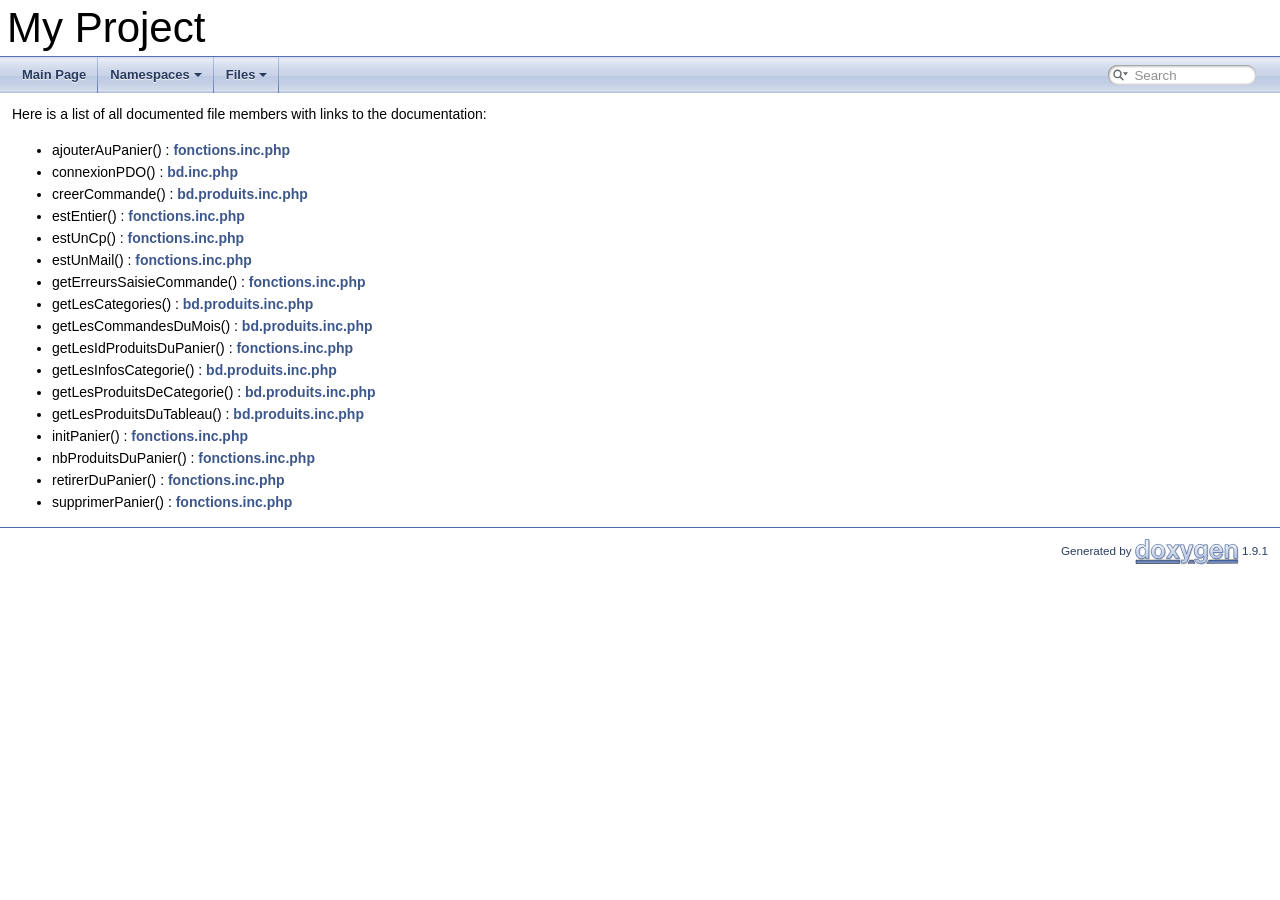
<file: modele/html/globals.html>
<!DOCTYPE html PUBLIC "-//W3C//DTD XHTML 1.0 Transitional//EN" "https://www.w3.org/TR/xhtml1/DTD/xhtml1-transitional.dtd">
<html xmlns="http://www.w3.org/1999/xhtml">
<head>
<meta http-equiv="Content-Type" content="text/xhtml;charset=UTF-8"/>
<meta http-equiv="X-UA-Compatible" content="IE=9"/>
<meta name="generator" content="Doxygen 1.9.1"/>
<meta name="viewport" content="width=device-width, initial-scale=1"/>
<title>My Project: File Members</title>
<link href="tabs.css" rel="stylesheet" type="text/css"/>
<script type="text/javascript" src="jquery.js"></script>
<script type="text/javascript" src="dynsections.js"></script>
<link href="search/search.css" rel="stylesheet" type="text/css"/>
<script type="text/javascript" src="search/searchdata.js"></script>
<script type="text/javascript" src="search/search.js"></script>
<link href="doxygen.css" rel="stylesheet" type="text/css" />
</head>
<body>
<div id="top"><!-- do not remove this div, it is closed by doxygen! -->
<div id="titlearea">
<table cellspacing="0" cellpadding="0">
 <tbody>
 <tr style="height: 56px;">
  <td id="projectalign" style="padding-left: 0.5em;">
   <div id="projectname">My Project
   </div>
  </td>
 </tr>
 </tbody>
</table>
</div>
<!-- end header part -->
<!-- Generated by Doxygen 1.9.1 -->
<script type="text/javascript">
/* @license magnet:?xt=urn:btih:cf05388f2679ee054f2beb29a391d25f4e673ac3&amp;dn=gpl-2.0.txt GPL-v2 */
var searchBox = new SearchBox("searchBox", "search",false,'Search','.html');
/* @license-end */
</script>
<script type="text/javascript" src="menudata.js"></script>
<script type="text/javascript" src="menu.js"></script>
<script type="text/javascript">
/* @license magnet:?xt=urn:btih:cf05388f2679ee054f2beb29a391d25f4e673ac3&amp;dn=gpl-2.0.txt GPL-v2 */
$(function() {
  initMenu('',true,false,'search.php','Search');
  $(document).ready(function() { init_search(); });
});
/* @license-end */</script>
<div id="main-nav"></div>
</div><!-- top -->
<!-- window showing the filter options -->
<div id="MSearchSelectWindow"
     onmouseover="return searchBox.OnSearchSelectShow()"
     onmouseout="return searchBox.OnSearchSelectHide()"
     onkeydown="return searchBox.OnSearchSelectKey(event)">
</div>

<!-- iframe showing the search results (closed by default) -->
<div id="MSearchResultsWindow">
<iframe src="javascript:void(0)" frameborder="0" 
        name="MSearchResults" id="MSearchResults">
</iframe>
</div>

<div class="contents">
<div class="textblock">Here is a list of all documented file members with links to the documentation:</div><ul>
<li>ajouterAuPanier()
: <a class="el" href="fonctions_8inc_8php.html#aa9d617d702da2755a6f308ad7748f49d">fonctions.inc.php</a>
</li>
<li>connexionPDO()
: <a class="el" href="bd_8inc_8php.html#a8d01f97ba90cfebbb71c793df166e028">bd.inc.php</a>
</li>
<li>creerCommande()
: <a class="el" href="bd_8produits_8inc_8php.html#aac5ffde0f104dadc1553235381797767">bd.produits.inc.php</a>
</li>
<li>estEntier()
: <a class="el" href="fonctions_8inc_8php.html#af8cba6b0c8902dc65b7522b5952b30bf">fonctions.inc.php</a>
</li>
<li>estUnCp()
: <a class="el" href="fonctions_8inc_8php.html#a84de5caad41b5a853d48722806e001f6">fonctions.inc.php</a>
</li>
<li>estUnMail()
: <a class="el" href="fonctions_8inc_8php.html#aead423fbfa9fbd9217e69173452122c7">fonctions.inc.php</a>
</li>
<li>getErreursSaisieCommande()
: <a class="el" href="fonctions_8inc_8php.html#a810b47f6ec8b91f7e04c5069352184ec">fonctions.inc.php</a>
</li>
<li>getLesCategories()
: <a class="el" href="bd_8produits_8inc_8php.html#a7dbb1b18a0595e47be50344fdc117ff5">bd.produits.inc.php</a>
</li>
<li>getLesCommandesDuMois()
: <a class="el" href="bd_8produits_8inc_8php.html#a62164a276f8c97d82a7db9d9debf84ab">bd.produits.inc.php</a>
</li>
<li>getLesIdProduitsDuPanier()
: <a class="el" href="fonctions_8inc_8php.html#a59a95455bd9ca8f5253abd17d3072a97">fonctions.inc.php</a>
</li>
<li>getLesInfosCategorie()
: <a class="el" href="bd_8produits_8inc_8php.html#abe2e7e466345ae4ee73c3731982361aa">bd.produits.inc.php</a>
</li>
<li>getLesProduitsDeCategorie()
: <a class="el" href="bd_8produits_8inc_8php.html#a89d69a70c672e0962deab06c8fd9d9dc">bd.produits.inc.php</a>
</li>
<li>getLesProduitsDuTableau()
: <a class="el" href="bd_8produits_8inc_8php.html#af8395c02ee51ef22a209dbe6759b2451">bd.produits.inc.php</a>
</li>
<li>initPanier()
: <a class="el" href="fonctions_8inc_8php.html#a7c3f3b6845445b896480e3bd6b9ec6ae">fonctions.inc.php</a>
</li>
<li>nbProduitsDuPanier()
: <a class="el" href="fonctions_8inc_8php.html#a40295a28174a0eccf95afe21322bbab7">fonctions.inc.php</a>
</li>
<li>retirerDuPanier()
: <a class="el" href="fonctions_8inc_8php.html#a9abbd8b2a086aad084ad4ebcaa79d740">fonctions.inc.php</a>
</li>
<li>supprimerPanier()
: <a class="el" href="fonctions_8inc_8php.html#a6d2472e7b8bc9e7d0f546cece9d4f6c8">fonctions.inc.php</a>
</li>
</ul>
</div><!-- contents -->
<!-- start footer part -->
<hr class="footer"/><address class="footer"><small>
Generated by&#160;<a href="https://www.doxygen.org/index.html"><img class="footer" src="doxygen.svg" width="104" height="31" alt="doxygen"/></a> 1.9.1
</small></address>
</body>
</html>
</file>
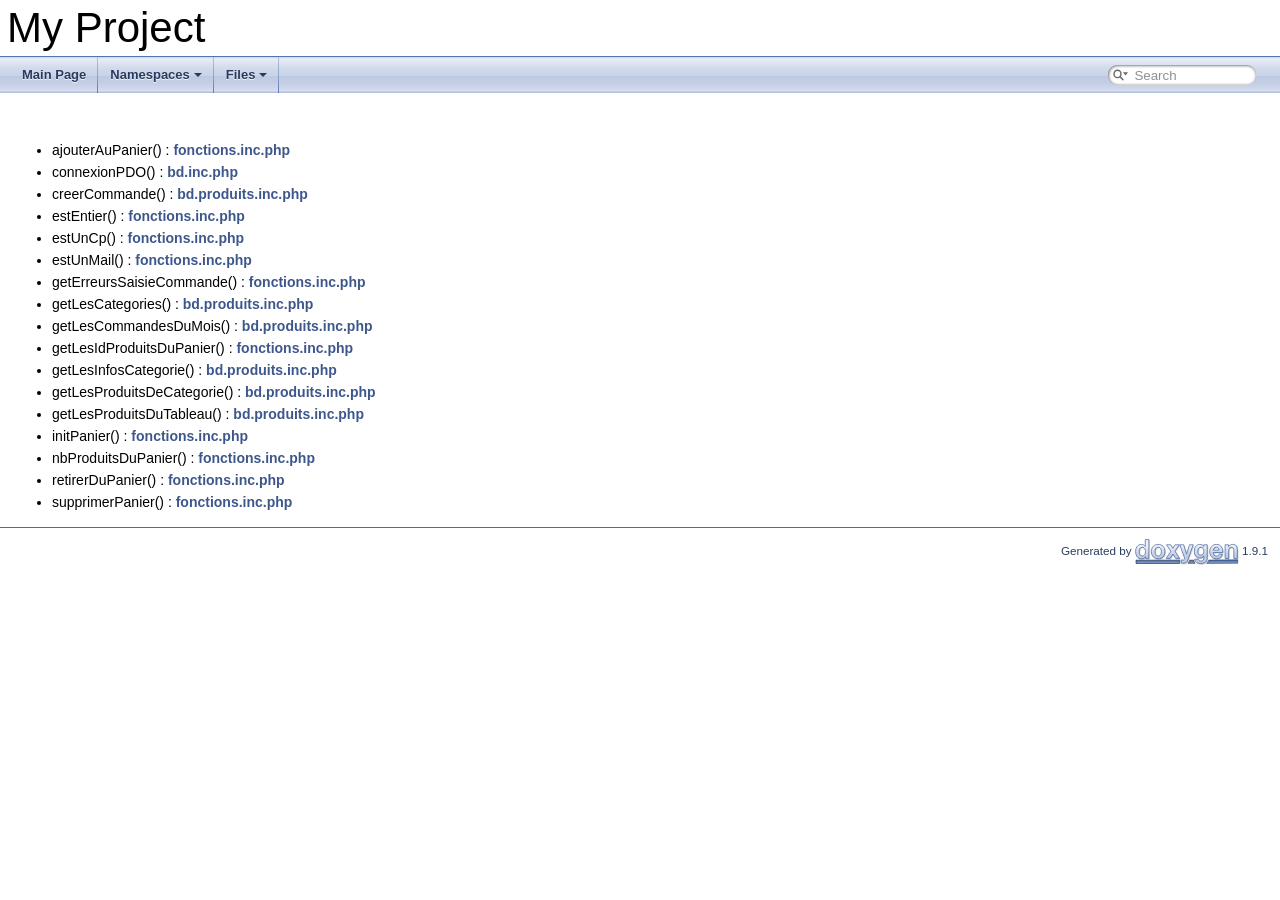
<file: modele/html/globals_func.html>
<!DOCTYPE html PUBLIC "-//W3C//DTD XHTML 1.0 Transitional//EN" "https://www.w3.org/TR/xhtml1/DTD/xhtml1-transitional.dtd">
<html xmlns="http://www.w3.org/1999/xhtml">
<head>
<meta http-equiv="Content-Type" content="text/xhtml;charset=UTF-8"/>
<meta http-equiv="X-UA-Compatible" content="IE=9"/>
<meta name="generator" content="Doxygen 1.9.1"/>
<meta name="viewport" content="width=device-width, initial-scale=1"/>
<title>My Project: File Members</title>
<link href="tabs.css" rel="stylesheet" type="text/css"/>
<script type="text/javascript" src="jquery.js"></script>
<script type="text/javascript" src="dynsections.js"></script>
<link href="search/search.css" rel="stylesheet" type="text/css"/>
<script type="text/javascript" src="search/searchdata.js"></script>
<script type="text/javascript" src="search/search.js"></script>
<link href="doxygen.css" rel="stylesheet" type="text/css" />
</head>
<body>
<div id="top"><!-- do not remove this div, it is closed by doxygen! -->
<div id="titlearea">
<table cellspacing="0" cellpadding="0">
 <tbody>
 <tr style="height: 56px;">
  <td id="projectalign" style="padding-left: 0.5em;">
   <div id="projectname">My Project
   </div>
  </td>
 </tr>
 </tbody>
</table>
</div>
<!-- end header part -->
<!-- Generated by Doxygen 1.9.1 -->
<script type="text/javascript">
/* @license magnet:?xt=urn:btih:cf05388f2679ee054f2beb29a391d25f4e673ac3&amp;dn=gpl-2.0.txt GPL-v2 */
var searchBox = new SearchBox("searchBox", "search",false,'Search','.html');
/* @license-end */
</script>
<script type="text/javascript" src="menudata.js"></script>
<script type="text/javascript" src="menu.js"></script>
<script type="text/javascript">
/* @license magnet:?xt=urn:btih:cf05388f2679ee054f2beb29a391d25f4e673ac3&amp;dn=gpl-2.0.txt GPL-v2 */
$(function() {
  initMenu('',true,false,'search.php','Search');
  $(document).ready(function() { init_search(); });
});
/* @license-end */</script>
<div id="main-nav"></div>
</div><!-- top -->
<!-- window showing the filter options -->
<div id="MSearchSelectWindow"
     onmouseover="return searchBox.OnSearchSelectShow()"
     onmouseout="return searchBox.OnSearchSelectHide()"
     onkeydown="return searchBox.OnSearchSelectKey(event)">
</div>

<!-- iframe showing the search results (closed by default) -->
<div id="MSearchResultsWindow">
<iframe src="javascript:void(0)" frameborder="0" 
        name="MSearchResults" id="MSearchResults">
</iframe>
</div>

<div class="contents">
&#160;<ul>
<li>ajouterAuPanier()
: <a class="el" href="fonctions_8inc_8php.html#aa9d617d702da2755a6f308ad7748f49d">fonctions.inc.php</a>
</li>
<li>connexionPDO()
: <a class="el" href="bd_8inc_8php.html#a8d01f97ba90cfebbb71c793df166e028">bd.inc.php</a>
</li>
<li>creerCommande()
: <a class="el" href="bd_8produits_8inc_8php.html#aac5ffde0f104dadc1553235381797767">bd.produits.inc.php</a>
</li>
<li>estEntier()
: <a class="el" href="fonctions_8inc_8php.html#af8cba6b0c8902dc65b7522b5952b30bf">fonctions.inc.php</a>
</li>
<li>estUnCp()
: <a class="el" href="fonctions_8inc_8php.html#a84de5caad41b5a853d48722806e001f6">fonctions.inc.php</a>
</li>
<li>estUnMail()
: <a class="el" href="fonctions_8inc_8php.html#aead423fbfa9fbd9217e69173452122c7">fonctions.inc.php</a>
</li>
<li>getErreursSaisieCommande()
: <a class="el" href="fonctions_8inc_8php.html#a810b47f6ec8b91f7e04c5069352184ec">fonctions.inc.php</a>
</li>
<li>getLesCategories()
: <a class="el" href="bd_8produits_8inc_8php.html#a7dbb1b18a0595e47be50344fdc117ff5">bd.produits.inc.php</a>
</li>
<li>getLesCommandesDuMois()
: <a class="el" href="bd_8produits_8inc_8php.html#a62164a276f8c97d82a7db9d9debf84ab">bd.produits.inc.php</a>
</li>
<li>getLesIdProduitsDuPanier()
: <a class="el" href="fonctions_8inc_8php.html#a59a95455bd9ca8f5253abd17d3072a97">fonctions.inc.php</a>
</li>
<li>getLesInfosCategorie()
: <a class="el" href="bd_8produits_8inc_8php.html#abe2e7e466345ae4ee73c3731982361aa">bd.produits.inc.php</a>
</li>
<li>getLesProduitsDeCategorie()
: <a class="el" href="bd_8produits_8inc_8php.html#a89d69a70c672e0962deab06c8fd9d9dc">bd.produits.inc.php</a>
</li>
<li>getLesProduitsDuTableau()
: <a class="el" href="bd_8produits_8inc_8php.html#af8395c02ee51ef22a209dbe6759b2451">bd.produits.inc.php</a>
</li>
<li>initPanier()
: <a class="el" href="fonctions_8inc_8php.html#a7c3f3b6845445b896480e3bd6b9ec6ae">fonctions.inc.php</a>
</li>
<li>nbProduitsDuPanier()
: <a class="el" href="fonctions_8inc_8php.html#a40295a28174a0eccf95afe21322bbab7">fonctions.inc.php</a>
</li>
<li>retirerDuPanier()
: <a class="el" href="fonctions_8inc_8php.html#a9abbd8b2a086aad084ad4ebcaa79d740">fonctions.inc.php</a>
</li>
<li>supprimerPanier()
: <a class="el" href="fonctions_8inc_8php.html#a6d2472e7b8bc9e7d0f546cece9d4f6c8">fonctions.inc.php</a>
</li>
</ul>
</div><!-- contents -->
<!-- start footer part -->
<hr class="footer"/><address class="footer"><small>
Generated by&#160;<a href="https://www.doxygen.org/index.html"><img class="footer" src="doxygen.svg" width="104" height="31" alt="doxygen"/></a> 1.9.1
</small></address>
</body>
</html>
</file>
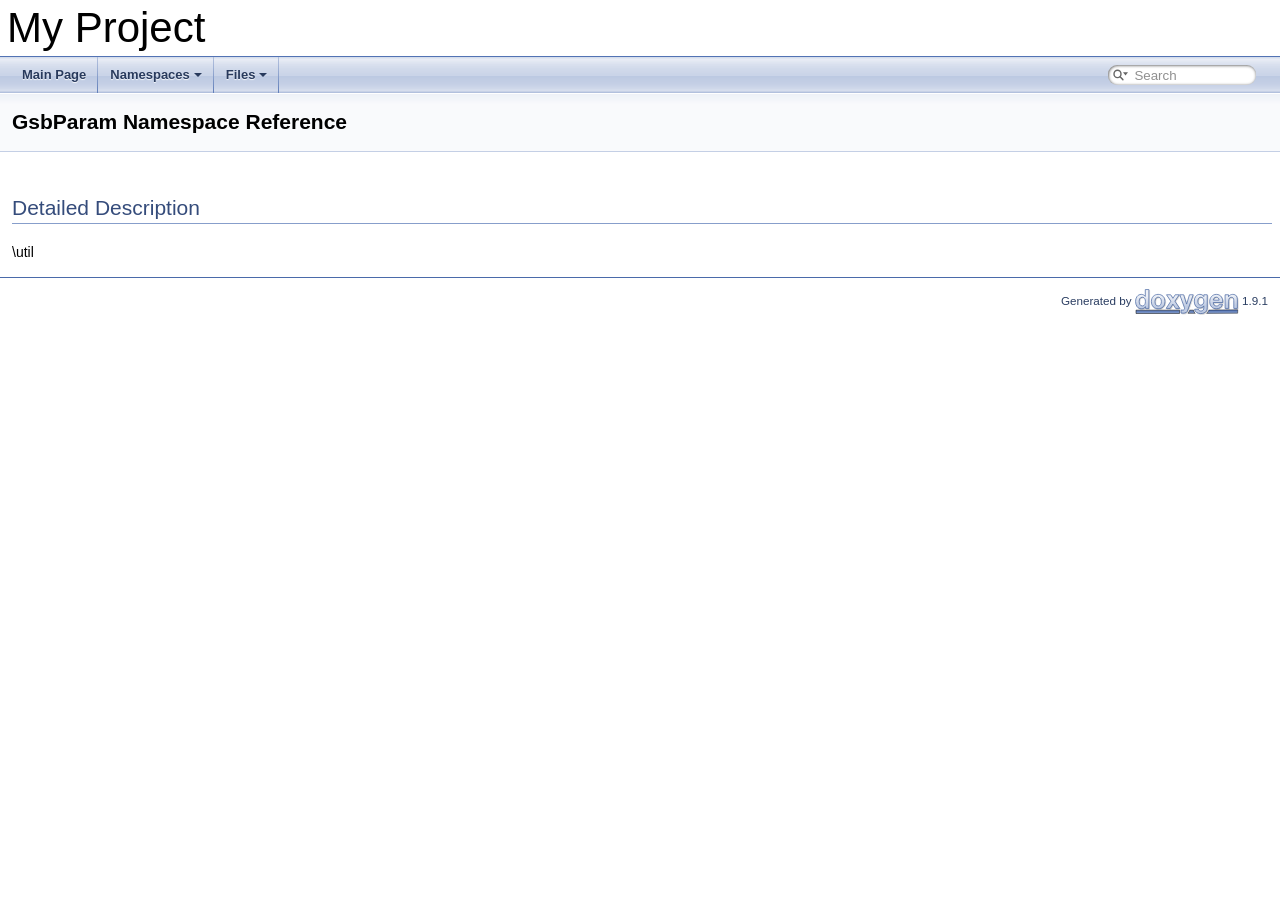
<file: modele/html/namespace_gsb_param.html>
<!DOCTYPE html PUBLIC "-//W3C//DTD XHTML 1.0 Transitional//EN" "https://www.w3.org/TR/xhtml1/DTD/xhtml1-transitional.dtd">
<html xmlns="http://www.w3.org/1999/xhtml">
<head>
<meta http-equiv="Content-Type" content="text/xhtml;charset=UTF-8"/>
<meta http-equiv="X-UA-Compatible" content="IE=9"/>
<meta name="generator" content="Doxygen 1.9.1"/>
<meta name="viewport" content="width=device-width, initial-scale=1"/>
<title>My Project: GsbParam Namespace Reference</title>
<link href="tabs.css" rel="stylesheet" type="text/css"/>
<script type="text/javascript" src="jquery.js"></script>
<script type="text/javascript" src="dynsections.js"></script>
<link href="search/search.css" rel="stylesheet" type="text/css"/>
<script type="text/javascript" src="search/searchdata.js"></script>
<script type="text/javascript" src="search/search.js"></script>
<link href="doxygen.css" rel="stylesheet" type="text/css" />
</head>
<body>
<div id="top"><!-- do not remove this div, it is closed by doxygen! -->
<div id="titlearea">
<table cellspacing="0" cellpadding="0">
 <tbody>
 <tr style="height: 56px;">
  <td id="projectalign" style="padding-left: 0.5em;">
   <div id="projectname">My Project
   </div>
  </td>
 </tr>
 </tbody>
</table>
</div>
<!-- end header part -->
<!-- Generated by Doxygen 1.9.1 -->
<script type="text/javascript">
/* @license magnet:?xt=urn:btih:cf05388f2679ee054f2beb29a391d25f4e673ac3&amp;dn=gpl-2.0.txt GPL-v2 */
var searchBox = new SearchBox("searchBox", "search",false,'Search','.html');
/* @license-end */
</script>
<script type="text/javascript" src="menudata.js"></script>
<script type="text/javascript" src="menu.js"></script>
<script type="text/javascript">
/* @license magnet:?xt=urn:btih:cf05388f2679ee054f2beb29a391d25f4e673ac3&amp;dn=gpl-2.0.txt GPL-v2 */
$(function() {
  initMenu('',true,false,'search.php','Search');
  $(document).ready(function() { init_search(); });
});
/* @license-end */</script>
<div id="main-nav"></div>
<!-- window showing the filter options -->
<div id="MSearchSelectWindow"
     onmouseover="return searchBox.OnSearchSelectShow()"
     onmouseout="return searchBox.OnSearchSelectHide()"
     onkeydown="return searchBox.OnSearchSelectKey(event)">
</div>

<!-- iframe showing the search results (closed by default) -->
<div id="MSearchResultsWindow">
<iframe src="javascript:void(0)" frameborder="0" 
        name="MSearchResults" id="MSearchResults">
</iframe>
</div>

</div><!-- top -->
<div class="header">
  <div class="headertitle">
<div class="title">GsbParam Namespace Reference</div>  </div>
</div><!--header-->
<div class="contents">
<a name="details" id="details"></a><h2 class="groupheader">Detailed Description</h2>
<div class="textblock"><p>\util </p>
</div></div><!-- contents -->
<!-- start footer part -->
<hr class="footer"/><address class="footer"><small>
Generated by&#160;<a href="https://www.doxygen.org/index.html"><img class="footer" src="doxygen.svg" width="104" height="31" alt="doxygen"/></a> 1.9.1
</small></address>
</body>
</html>
</file>
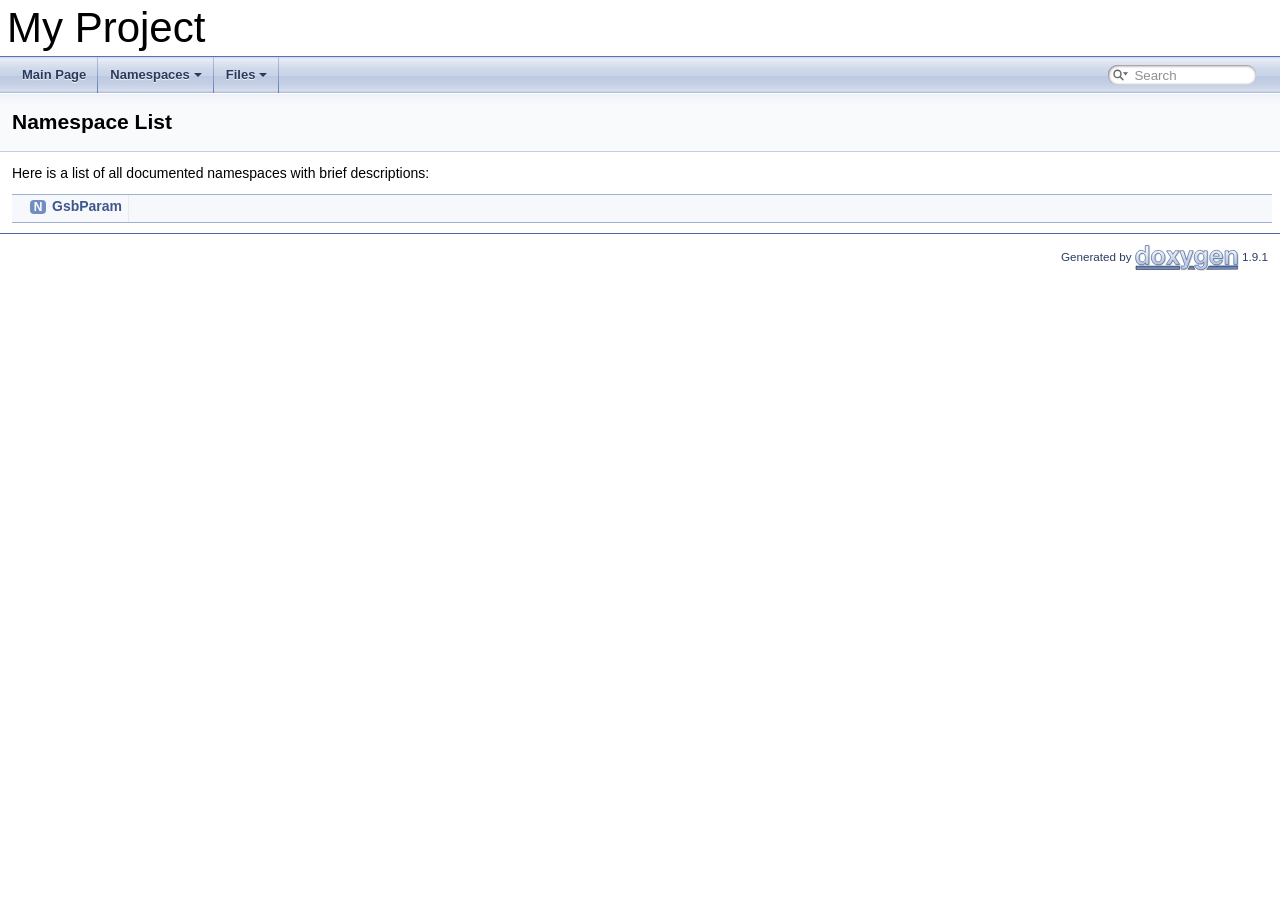
<file: modele/html/namespaces.html>
<!DOCTYPE html PUBLIC "-//W3C//DTD XHTML 1.0 Transitional//EN" "https://www.w3.org/TR/xhtml1/DTD/xhtml1-transitional.dtd">
<html xmlns="http://www.w3.org/1999/xhtml">
<head>
<meta http-equiv="Content-Type" content="text/xhtml;charset=UTF-8"/>
<meta http-equiv="X-UA-Compatible" content="IE=9"/>
<meta name="generator" content="Doxygen 1.9.1"/>
<meta name="viewport" content="width=device-width, initial-scale=1"/>
<title>My Project: Namespace List</title>
<link href="tabs.css" rel="stylesheet" type="text/css"/>
<script type="text/javascript" src="jquery.js"></script>
<script type="text/javascript" src="dynsections.js"></script>
<link href="search/search.css" rel="stylesheet" type="text/css"/>
<script type="text/javascript" src="search/searchdata.js"></script>
<script type="text/javascript" src="search/search.js"></script>
<link href="doxygen.css" rel="stylesheet" type="text/css" />
</head>
<body>
<div id="top"><!-- do not remove this div, it is closed by doxygen! -->
<div id="titlearea">
<table cellspacing="0" cellpadding="0">
 <tbody>
 <tr style="height: 56px;">
  <td id="projectalign" style="padding-left: 0.5em;">
   <div id="projectname">My Project
   </div>
  </td>
 </tr>
 </tbody>
</table>
</div>
<!-- end header part -->
<!-- Generated by Doxygen 1.9.1 -->
<script type="text/javascript">
/* @license magnet:?xt=urn:btih:cf05388f2679ee054f2beb29a391d25f4e673ac3&amp;dn=gpl-2.0.txt GPL-v2 */
var searchBox = new SearchBox("searchBox", "search",false,'Search','.html');
/* @license-end */
</script>
<script type="text/javascript" src="menudata.js"></script>
<script type="text/javascript" src="menu.js"></script>
<script type="text/javascript">
/* @license magnet:?xt=urn:btih:cf05388f2679ee054f2beb29a391d25f4e673ac3&amp;dn=gpl-2.0.txt GPL-v2 */
$(function() {
  initMenu('',true,false,'search.php','Search');
  $(document).ready(function() { init_search(); });
});
/* @license-end */</script>
<div id="main-nav"></div>
</div><!-- top -->
<!-- window showing the filter options -->
<div id="MSearchSelectWindow"
     onmouseover="return searchBox.OnSearchSelectShow()"
     onmouseout="return searchBox.OnSearchSelectHide()"
     onkeydown="return searchBox.OnSearchSelectKey(event)">
</div>

<!-- iframe showing the search results (closed by default) -->
<div id="MSearchResultsWindow">
<iframe src="javascript:void(0)" frameborder="0" 
        name="MSearchResults" id="MSearchResults">
</iframe>
</div>

<div class="header">
  <div class="headertitle">
<div class="title">Namespace List</div>  </div>
</div><!--header-->
<div class="contents">
<div class="textblock">Here is a list of all documented namespaces with brief descriptions:</div><div class="directory">
<table class="directory">
<tr id="row_0_" class="even"><td class="entry"><span style="width:16px;display:inline-block;">&#160;</span><span class="icona"><span class="icon">N</span></span><a class="el" href="namespace_gsb_param.html" target="_self">GsbParam</a></td><td class="desc"></td></tr>
</table>
</div><!-- directory -->
</div><!-- contents -->
<!-- start footer part -->
<hr class="footer"/><address class="footer"><small>
Generated by&#160;<a href="https://www.doxygen.org/index.html"><img class="footer" src="doxygen.svg" width="104" height="31" alt="doxygen"/></a> 1.9.1
</small></address>
</body>
</html>
</file>
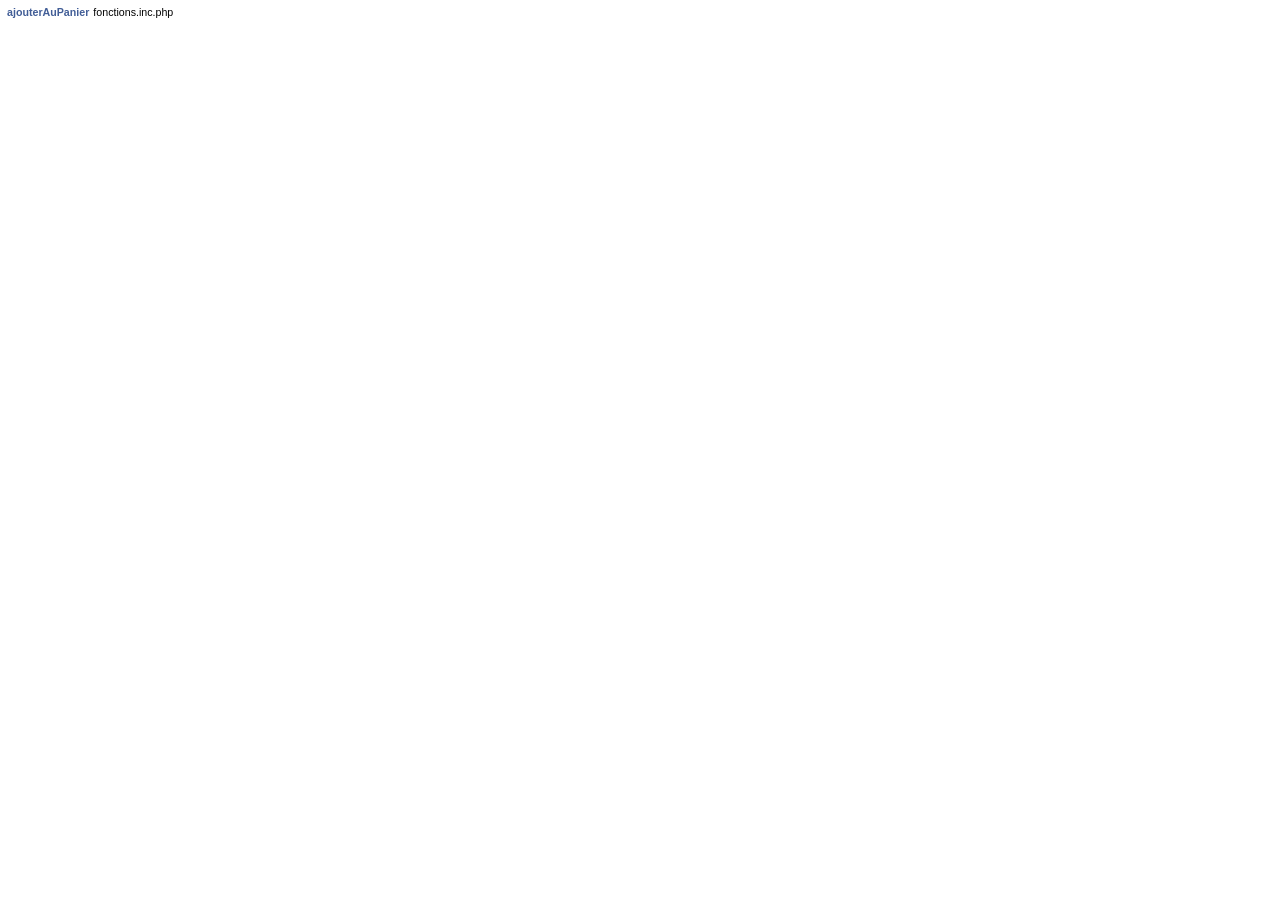
<file: modele/html/search/all_0.html>
<!DOCTYPE html PUBLIC "-//W3C//DTD XHTML 1.0 Transitional//EN" "https://www.w3.org/TR/xhtml1/DTD/xhtml1-transitional.dtd">
<html xmlns="http://www.w3.org/1999/xhtml">
<head><title></title>
<meta http-equiv="Content-Type" content="text/xhtml;charset=UTF-8"/>
<meta name="generator" content="Doxygen 1.9.1"/>
<link rel="stylesheet" type="text/css" href="search.css"/>
<script type="text/javascript" src="all_0.js"></script>
<script type="text/javascript" src="search.js"></script>
</head>
<body class="SRPage">
<div id="SRIndex">
<div class="SRStatus" id="Loading">Loading...</div>
<div id="SRResults"></div>
<script type="text/javascript">
/* @license magnet:?xt=urn:btih:cf05388f2679ee054f2beb29a391d25f4e673ac3&amp;dn=gpl-2.0.txt GPL-v2 */
createResults();
/* @license-end */
</script>
<div class="SRStatus" id="Searching">Searching...</div>
<div class="SRStatus" id="NoMatches">No Matches</div>
<script type="text/javascript">
/* @license magnet:?xt=urn:btih:cf05388f2679ee054f2beb29a391d25f4e673ac3&amp;dn=gpl-2.0.txt GPL-v2 */
document.getElementById("Loading").style.display="none";
document.getElementById("NoMatches").style.display="none";
var searchResults = new SearchResults("searchResults");
searchResults.Search();
window.addEventListener("message", function(event) {
  if (event.data == "take_focus") {
    var elem = searchResults.NavNext(0);
    if (elem) elem.focus();
  }
});
/* @license-end */
</script>
</div>
</body>
</html>
</file>
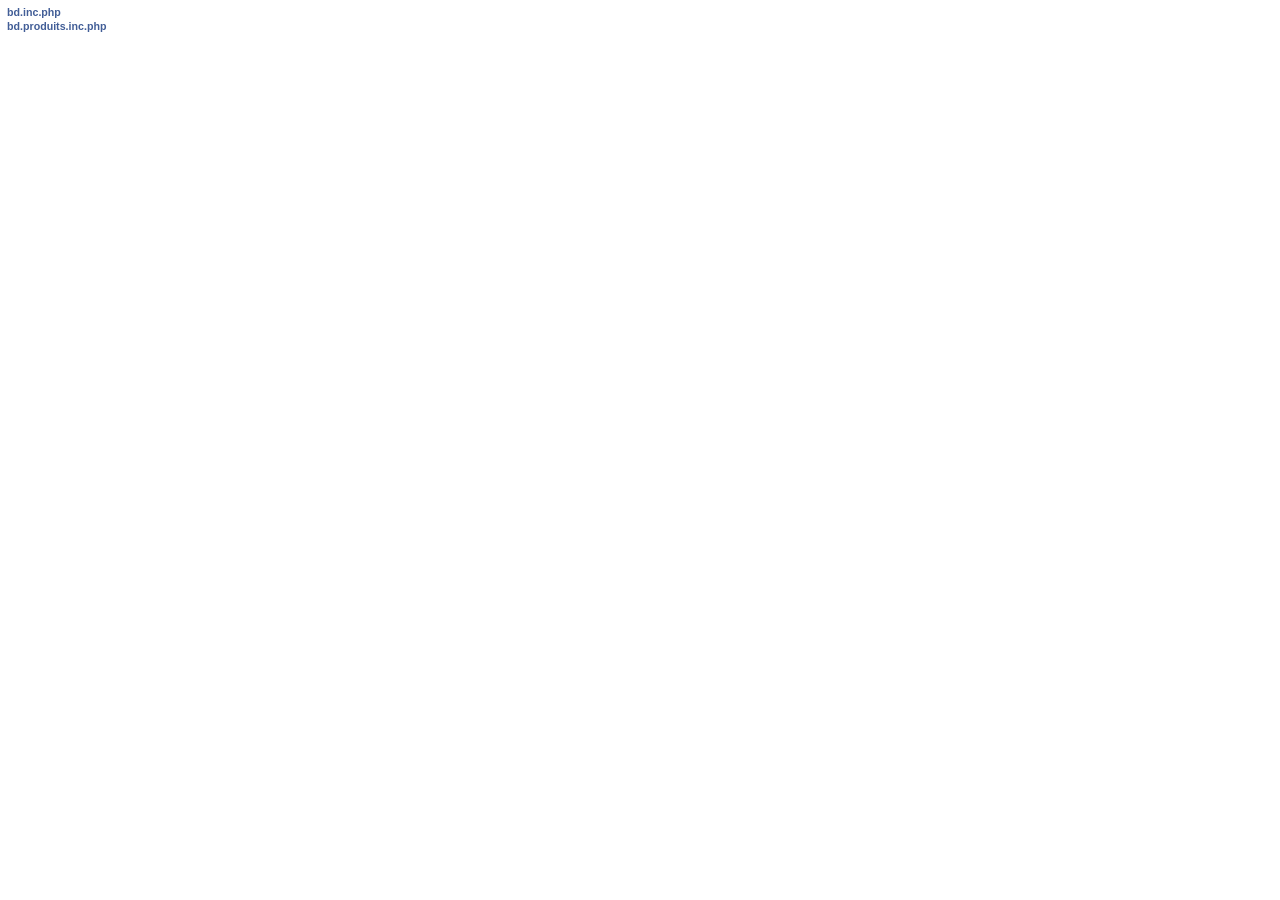
<file: modele/html/search/all_1.html>
<!DOCTYPE html PUBLIC "-//W3C//DTD XHTML 1.0 Transitional//EN" "https://www.w3.org/TR/xhtml1/DTD/xhtml1-transitional.dtd">
<html xmlns="http://www.w3.org/1999/xhtml">
<head><title></title>
<meta http-equiv="Content-Type" content="text/xhtml;charset=UTF-8"/>
<meta name="generator" content="Doxygen 1.9.1"/>
<link rel="stylesheet" type="text/css" href="search.css"/>
<script type="text/javascript" src="all_1.js"></script>
<script type="text/javascript" src="search.js"></script>
</head>
<body class="SRPage">
<div id="SRIndex">
<div class="SRStatus" id="Loading">Loading...</div>
<div id="SRResults"></div>
<script type="text/javascript">
/* @license magnet:?xt=urn:btih:cf05388f2679ee054f2beb29a391d25f4e673ac3&amp;dn=gpl-2.0.txt GPL-v2 */
createResults();
/* @license-end */
</script>
<div class="SRStatus" id="Searching">Searching...</div>
<div class="SRStatus" id="NoMatches">No Matches</div>
<script type="text/javascript">
/* @license magnet:?xt=urn:btih:cf05388f2679ee054f2beb29a391d25f4e673ac3&amp;dn=gpl-2.0.txt GPL-v2 */
document.getElementById("Loading").style.display="none";
document.getElementById("NoMatches").style.display="none";
var searchResults = new SearchResults("searchResults");
searchResults.Search();
window.addEventListener("message", function(event) {
  if (event.data == "take_focus") {
    var elem = searchResults.NavNext(0);
    if (elem) elem.focus();
  }
});
/* @license-end */
</script>
</div>
</body>
</html>
</file>
<file: modele/html/tabs.css>
.sm{position:relative;z-index:9999}.sm,.sm ul,.sm li{display:block;list-style:none;margin:0;padding:0;line-height:normal;direction:ltr;text-align:left;-webkit-tap-highlight-color:rgba(0,0,0,0)}.sm-rtl,.sm-rtl ul,.sm-rtl li{direction:rtl;text-align:right}.sm>li>h1,.sm>li>h2,.sm>li>h3,.sm>li>h4,.sm>li>h5,.sm>li>h6{margin:0;padding:0}.sm ul{display:none}.sm li,.sm a{position:relative}.sm a{display:block}.sm a.disabled{cursor:not-allowed}.sm:after{content:"\00a0";display:block;height:0;font:0/0 serif;clear:both;visibility:hidden;overflow:hidden}.sm,.sm *,.sm *:before,.sm *:after{-moz-box-sizing:border-box;-webkit-box-sizing:border-box;box-sizing:border-box}.sm-dox{background-image:url("tab_b.png")}.sm-dox a,.sm-dox a:focus,.sm-dox a:hover,.sm-dox a:active{padding:0 12px;padding-right:43px;font-family:"Lucida Grande","Geneva","Helvetica",Arial,sans-serif;font-size:13px;font-weight:bold;line-height:36px;text-decoration:none;text-shadow:0 1px 1px rgba(255,255,255,0.9);color:#283a5d;outline:0}.sm-dox a:hover{background-image:url("tab_a.png");background-repeat:repeat-x;color:white;text-shadow:0 1px 1px black}.sm-dox a.current{color:#d23600}.sm-dox a.disabled{color:#bbb}.sm-dox a span.sub-arrow{position:absolute;top:50%;margin-top:-14px;left:auto;right:3px;width:28px;height:28px;overflow:hidden;font:bold 12px/28px monospace!important;text-align:center;text-shadow:none;background:rgba(255,255,255,0.5);-moz-border-radius:5px;-webkit-border-radius:5px;border-radius:5px}.sm-dox a.highlighted span.sub-arrow:before{display:block;content:'-'}.sm-dox>li:first-child>a,.sm-dox>li:first-child>:not(ul) a{-moz-border-radius:5px 5px 0 0;-webkit-border-radius:5px;border-radius:5px 5px 0 0}.sm-dox>li:last-child>a,.sm-dox>li:last-child>*:not(ul) a,.sm-dox>li:last-child>ul,.sm-dox>li:last-child>ul>li:last-child>a,.sm-dox>li:last-child>ul>li:last-child>*:not(ul) a,.sm-dox>li:last-child>ul>li:last-child>ul,.sm-dox>li:last-child>ul>li:last-child>ul>li:last-child>a,.sm-dox>li:last-child>ul>li:last-child>ul>li:last-child>*:not(ul) a,.sm-dox>li:last-child>ul>li:last-child>ul>li:last-child>ul,.sm-dox>li:last-child>ul>li:last-child>ul>li:last-child>ul>li:last-child>a,.sm-dox>li:last-child>ul>li:last-child>ul>li:last-child>ul>li:last-child>*:not(ul) a,.sm-dox>li:last-child>ul>li:last-child>ul>li:last-child>ul>li:last-child>ul,.sm-dox>li:last-child>ul>li:last-child>ul>li:last-child>ul>li:last-child>ul>li:last-child>a,.sm-dox>li:last-child>ul>li:last-child>ul>li:last-child>ul>li:last-child>ul>li:last-child>*:not(ul) a,.sm-dox>li:last-child>ul>li:last-child>ul>li:last-child>ul>li:last-child>ul>li:last-child>ul{-moz-border-radius:0 0 5px 5px;-webkit-border-radius:0;border-radius:0 0 5px 5px}.sm-dox>li:last-child>a.highlighted,.sm-dox>li:last-child>*:not(ul) a.highlighted,.sm-dox>li:last-child>ul>li:last-child>a.highlighted,.sm-dox>li:last-child>ul>li:last-child>*:not(ul) a.highlighted,.sm-dox>li:last-child>ul>li:last-child>ul>li:last-child>a.highlighted,.sm-dox>li:last-child>ul>li:last-child>ul>li:last-child>*:not(ul) a.highlighted,.sm-dox>li:last-child>ul>li:last-child>ul>li:last-child>ul>li:last-child>a.highlighted,.sm-dox>li:last-child>ul>li:last-child>ul>li:last-child>ul>li:last-child>*:not(ul) a.highlighted,.sm-dox>li:last-child>ul>li:last-child>ul>li:last-child>ul>li:last-child>ul>li:last-child>a.highlighted,.sm-dox>li:last-child>ul>li:last-child>ul>li:last-child>ul>li:last-child>ul>li:last-child>*:not(ul) a.highlighted{-moz-border-radius:0;-webkit-border-radius:0;border-radius:0}.sm-dox ul{background:rgba(162,162,162,0.1)}.sm-dox ul a,.sm-dox ul a:focus,.sm-dox ul a:hover,.sm-dox ul a:active{font-size:12px;border-left:8px solid transparent;line-height:36px;text-shadow:none;background-color:white;background-image:none}.sm-dox ul a:hover{background-image:url("tab_a.png");background-repeat:repeat-x;color:white;text-shadow:0 1px 1px black}.sm-dox ul ul a,.sm-dox ul ul a:hover,.sm-dox ul ul a:focus,.sm-dox ul ul a:active{border-left:16px solid transparent}.sm-dox ul ul ul a,.sm-dox ul ul ul a:hover,.sm-dox ul ul ul a:focus,.sm-dox ul ul ul a:active{border-left:24px solid transparent}.sm-dox ul ul ul ul a,.sm-dox ul ul ul ul a:hover,.sm-dox ul ul ul ul a:focus,.sm-dox ul ul ul ul a:active{border-left:32px solid transparent}.sm-dox ul ul ul ul ul a,.sm-dox ul ul ul ul ul a:hover,.sm-dox ul ul ul ul ul a:focus,.sm-dox ul ul ul ul ul a:active{border-left:40px solid transparent}@media(min-width:768px){.sm-dox ul{position:absolute;width:12em}.sm-dox li{float:left}.sm-dox.sm-rtl li{float:right}.sm-dox ul li,.sm-dox.sm-rtl ul li,.sm-dox.sm-vertical li{float:none}.sm-dox a{white-space:nowrap}.sm-dox ul a,.sm-dox.sm-vertical a{white-space:normal}.sm-dox .sm-nowrap>li>a,.sm-dox .sm-nowrap>li>:not(ul) a{white-space:nowrap}.sm-dox{padding:0 10px;background-image:url("tab_b.png");line-height:36px}.sm-dox a span.sub-arrow{top:50%;margin-top:-2px;right:12px;width:0;height:0;border-width:4px;border-style:solid dashed dashed dashed;border-color:#283a5d transparent transparent transparent;background:transparent;-moz-border-radius:0;-webkit-border-radius:0;border-radius:0}.sm-dox a,.sm-dox a:focus,.sm-dox a:active,.sm-dox a:hover,.sm-dox a.highlighted{padding:0 12px;background-image:url("tab_s.png");background-repeat:no-repeat;background-position:right;-moz-border-radius:0!important;-webkit-border-radius:0;border-radius:0!important}.sm-dox a:hover{background-image:url("tab_a.png");background-repeat:repeat-x;color:white;text-shadow:0 1px 1px black}.sm-dox a:hover span.sub-arrow{border-color:white transparent transparent transparent}.sm-dox a.has-submenu{padding-right:24px}.sm-dox li{border-top:0}.sm-dox>li>ul:before,.sm-dox>li>ul:after{content:'';position:absolute;top:-18px;left:30px;width:0;height:0;overflow:hidden;border-width:9px;border-style:dashed dashed solid dashed;border-color:transparent transparent #bbb transparent}.sm-dox>li>ul:after{top:-16px;left:31px;border-width:8px;border-color:transparent transparent #fff transparent}.sm-dox ul{border:1px solid #bbb;padding:5px 0;background:#fff;-moz-border-radius:5px!important;-webkit-border-radius:5px;border-radius:5px!important;-moz-box-shadow:0 5px 9px rgba(0,0,0,0.2);-webkit-box-shadow:0 5px 9px rgba(0,0,0,0.2);box-shadow:0 5px 9px rgba(0,0,0,0.2)}.sm-dox ul a span.sub-arrow{right:8px;top:50%;margin-top:-5px;border-width:5px;border-color:transparent transparent transparent #555;border-style:dashed dashed dashed solid}.sm-dox ul a,.sm-dox ul a:hover,.sm-dox ul a:focus,.sm-dox ul a:active,.sm-dox ul a.highlighted{color:#555;background-image:none;border:0!important;color:#555;background-image:none}.sm-dox ul a:hover{background-image:url("tab_a.png");background-repeat:repeat-x;color:white;text-shadow:0 1px 1px black}.sm-dox ul a:hover span.sub-arrow{border-color:transparent transparent transparent white}.sm-dox span.scroll-up,.sm-dox span.scroll-down{position:absolute;display:none;visibility:hidden;overflow:hidden;background:#fff;height:36px}.sm-dox span.scroll-up:hover,.sm-dox span.scroll-down:hover{background:#eee}.sm-dox span.scroll-up:hover span.scroll-up-arrow,.sm-dox span.scroll-up:hover span.scroll-down-arrow{border-color:transparent transparent #d23600 transparent}.sm-dox span.scroll-down:hover span.scroll-down-arrow{border-color:#d23600 transparent transparent transparent}.sm-dox span.scroll-up-arrow,.sm-dox span.scroll-down-arrow{position:absolute;top:0;left:50%;margin-left:-6px;width:0;height:0;overflow:hidden;border-width:6px;border-style:dashed dashed solid dashed;border-color:transparent transparent #555 transparent}.sm-dox span.scroll-down-arrow{top:8px;border-style:solid dashed dashed dashed;border-color:#555 transparent transparent transparent}.sm-dox.sm-rtl a.has-submenu{padding-right:12px;padding-left:24px}.sm-dox.sm-rtl a span.sub-arrow{right:auto;left:12px}.sm-dox.sm-rtl.sm-vertical a.has-submenu{padding:10px 20px}.sm-dox.sm-rtl.sm-vertical a span.sub-arrow{right:auto;left:8px;border-style:dashed solid dashed dashed;border-color:transparent #555 transparent transparent}.sm-dox.sm-rtl>li>ul:before{left:auto;right:30px}.sm-dox.sm-rtl>li>ul:after{left:auto;right:31px}.sm-dox.sm-rtl ul a.has-submenu{padding:10px 20px!important}.sm-dox.sm-rtl ul a span.sub-arrow{right:auto;left:8px;border-style:dashed solid dashed dashed;border-color:transparent #555 transparent transparent}.sm-dox.sm-vertical{padding:10px 0;-moz-border-radius:5px;-webkit-border-radius:5px;border-radius:5px}.sm-dox.sm-vertical a{padding:10px 20px}.sm-dox.sm-vertical a:hover,.sm-dox.sm-vertical a:focus,.sm-dox.sm-vertical a:active,.sm-dox.sm-vertical a.highlighted{background:#fff}.sm-dox.sm-vertical a.disabled{background-image:url("tab_b.png")}.sm-dox.sm-vertical a span.sub-arrow{right:8px;top:50%;margin-top:-5px;border-width:5px;border-style:dashed dashed dashed solid;border-color:transparent transparent transparent #555}.sm-dox.sm-vertical>li>ul:before,.sm-dox.sm-vertical>li>ul:after{display:none}.sm-dox.sm-vertical ul a{padding:10px 20px}.sm-dox.sm-vertical ul a:hover,.sm-dox.sm-vertical ul a:focus,.sm-dox.sm-vertical ul a:active,.sm-dox.sm-vertical ul a.highlighted{background:#eee}.sm-dox.sm-vertical ul a.disabled{background:#fff}}
</file>
<file: modele/html/search/search.css>
/*---------------- Search Box */

#MSearchBox {
    white-space : nowrap;
    background: white;
    border-radius: 0.65em;
    box-shadow: inset 0.5px 0.5px 3px 0px #555;
    z-index: 102;
}

#MSearchBox .left {
    display: inline-block;
    vertical-align: middle;
    height: 1.4em;
}

#MSearchSelect {
    display: inline-block;
    vertical-align: middle;
    height: 1.4em;
    padding: 0 0 0 0.3em;
    margin: 0;
}

#MSearchField {
    display: inline-block;
    vertical-align: middle;
    width: 7.5em;
    height: 1.1em;
    margin: 0 0.15em;
    padding: 0;
    line-height: 1em;
    border:none;
    color: #909090;
    outline: none;
    font-family: Arial, Verdana, sans-serif;
    -webkit-border-radius: 0px;
    border-radius: 0px;
    background: none;
}


#MSearchBox .right {
    display: inline-block;
    vertical-align: middle;
    width: 1.4em;
    height: 1.4em;
}

#MSearchClose {
    display: none;
    font-size: inherit;
    background : none;
    border: none;
    margin: 0;
    padding: 0;
    outline: none;

}

#MSearchCloseImg {
    height: 1.4em;
    padding: 0.3em;
    margin: 0;
}

.MSearchBoxActive #MSearchField {
    color: #000000;
}

#main-menu > li:last-child {
    /* This <li> object is the parent of the search bar */
    display: flex;
    justify-content: center;
    align-items: center;
    height: 36px;
    margin-right: 1em;
}

/*---------------- Search filter selection */

#MSearchSelectWindow {
    display: none;
    position: absolute;
    left: 0; top: 0;
    border: 1px solid #90A5CE;
    background-color: #F9FAFC;
    z-index: 10001;
    padding-top: 4px;
    padding-bottom: 4px;
    -moz-border-radius: 4px;
    -webkit-border-top-left-radius: 4px;
    -webkit-border-top-right-radius: 4px;
    -webkit-border-bottom-left-radius: 4px;
    -webkit-border-bottom-right-radius: 4px;
    -webkit-box-shadow: 5px 5px 5px rgba(0, 0, 0, 0.15);
}

.SelectItem {
    font: 8pt Arial, Verdana, sans-serif;
    padding-left:  2px;
    padding-right: 12px;
    border: 0px;
}

span.SelectionMark {
    margin-right: 4px;
    font-family: monospace;
    outline-style: none;
    text-decoration: none;
}

a.SelectItem {
    display: block;
    outline-style: none;
    color: #000000; 
    text-decoration: none;
    padding-left:   6px;
    padding-right: 12px;
}

a.SelectItem:focus,
a.SelectItem:active {
    color: #000000; 
    outline-style: none;
    text-decoration: none;
}

a.SelectItem:hover {
    color: #FFFFFF;
    background-color: #3D578C;
    outline-style: none;
    text-decoration: none;
    cursor: pointer;
    display: block;
}

/*---------------- Search results window */

iframe#MSearchResults {
    width: 60ex;
    height: 15em;
}

#MSearchResultsWindow {
    display: none;
    position: absolute;
    left: 0; top: 0;
    border: 1px solid #000;
    background-color: #EEF1F7;
    z-index:10000;
}

/* ----------------------------------- */


#SRIndex {
    clear:both; 
    padding-bottom: 15px;
}

.SREntry {
    font-size: 10pt;
    padding-left: 1ex;
}

.SRPage .SREntry {
    font-size: 8pt;
    padding: 1px 5px;
}

body.SRPage {
    margin: 5px 2px;
}

.SRChildren {
    padding-left: 3ex; padding-bottom: .5em 
}

.SRPage .SRChildren {
    display: none;
}

.SRSymbol {
    font-weight: bold; 
    color: #425E97;
    font-family: Arial, Verdana, sans-serif;
    text-decoration: none;
    outline: none;
}

a.SRScope {
    display: block;
    color: #425E97; 
    font-family: Arial, Verdana, sans-serif;
    text-decoration: none;
    outline: none;
}

a.SRSymbol:focus, a.SRSymbol:active,
a.SRScope:focus, a.SRScope:active {
    text-decoration: underline;
}

span.SRScope {
    padding-left: 4px;
    font-family: Arial, Verdana, sans-serif;
}

.SRPage .SRStatus {
    padding: 2px 5px;
    font-size: 8pt;
    font-style: italic;
    font-family: Arial, Verdana, sans-serif;
}

.SRResult {
    display: none;
}

div.searchresults {
    margin-left: 10px;
    margin-right: 10px;
}

/*---------------- External search page results */

.searchresult {
    background-color: #F0F3F8;
}

.pages b {
   color: white;
   padding: 5px 5px 3px 5px;
   background-image: url("../tab_a.png");
   background-repeat: repeat-x;
   text-shadow: 0 1px 1px #000000;
}

.pages {
    line-height: 17px;
    margin-left: 4px;
    text-decoration: none;
}

.hl {
    font-weight: bold;
}

#searchresults {
    margin-bottom: 20px;
}

.searchpages {
    margin-top: 10px;
}
</file>
<file: modele/html/doxygen.css>
/* The standard CSS for doxygen 1.9.1 */

body, table, div, p, dl {
	font: 400 14px/22px Roboto,sans-serif;
}

p.reference, p.definition {
	font: 400 14px/22px Roboto,sans-serif;
}

/* @group Heading Levels */

h1.groupheader {
	font-size: 150%;
}

.title {
	font: 400 14px/28px Roboto,sans-serif;
	font-size: 150%;
	font-weight: bold;
	margin: 10px 2px;
}

h2.groupheader {
	border-bottom: 1px solid #879ECB;
	color: #354C7B;
	font-size: 150%;
	font-weight: normal;
	margin-top: 1.75em;
	padding-top: 8px;
	padding-bottom: 4px;
	width: 100%;
}

h3.groupheader {
	font-size: 100%;
}

h1, h2, h3, h4, h5, h6 {
	-webkit-transition: text-shadow 0.5s linear;
	-moz-transition: text-shadow 0.5s linear;
	-ms-transition: text-shadow 0.5s linear;
	-o-transition: text-shadow 0.5s linear;
	transition: text-shadow 0.5s linear;
	margin-right: 15px;
}

h1.glow, h2.glow, h3.glow, h4.glow, h5.glow, h6.glow {
	text-shadow: 0 0 15px cyan;
}

dt {
	font-weight: bold;
}

ul.multicol {
	-moz-column-gap: 1em;
	-webkit-column-gap: 1em;
	column-gap: 1em;
	-moz-column-count: 3;
	-webkit-column-count: 3;
	column-count: 3;
}

p.startli, p.startdd {
	margin-top: 2px;
}

th p.starttd, th p.intertd, th p.endtd {
        font-size: 100%;
        font-weight: 700;
}

p.starttd {
	margin-top: 0px;
}

p.endli {
	margin-bottom: 0px;
}

p.enddd {
	margin-bottom: 4px;
}

p.endtd {
	margin-bottom: 2px;
}

p.interli {
}

p.interdd {
}

p.intertd {
}

/* @end */

caption {
	font-weight: bold;
}

span.legend {
	font-size: 70%;
	text-align: center;
}

h3.version {
	font-size: 90%;
	text-align: center;
}

div.navtab {
	border-right: 1px solid #A3B4D7;
	padding-right: 15px;
	text-align: right;
	line-height: 110%;
}

div.navtab table {
	border-spacing: 0;
}

td.navtab {
	padding-right: 6px;
	padding-left: 6px;
}
td.navtabHL {
	background-image: url('tab_a.png');
	background-repeat:repeat-x;
	padding-right: 6px;
	padding-left: 6px;
}

td.navtabHL a, td.navtabHL a:visited {
	color: #fff;
	text-shadow: 0px 1px 1px rgba(0, 0, 0, 1.0);
}

a.navtab {
	font-weight: bold;
}

div.qindex{
	text-align: center;
	width: 100%;
	line-height: 140%;
	font-size: 130%;
	color: #A0A0A0;
}

dt.alphachar{
	font-size: 180%;
	font-weight: bold;
}

.alphachar a{
	color: black;
}

.alphachar a:hover, .alphachar a:visited{
	text-decoration: none;
}

.classindex dl {
	padding: 25px;
	column-count:1
}

.classindex dd {
	display:inline-block;
	margin-left: 50px;
	width: 90%;
	line-height: 1.15em;
}

.classindex dl.odd {
	background-color: #F8F9FC;
}

@media(min-width: 1120px) {
	.classindex dl {
		column-count:2
	}
}

@media(min-width: 1320px) {
	.classindex dl {
		column-count:3
	}
}


/* @group Link Styling */

a {
	color: #3D578C;
	font-weight: normal;
	text-decoration: none;
}

.contents a:visited {
	color: #4665A2;
}

a:hover {
	text-decoration: underline;
}

.contents a.qindexHL:visited {
        color: #FFFFFF;
}

a.el {
	font-weight: bold;
}

a.elRef {
}

a.code, a.code:visited, a.line, a.line:visited {
	color: #4665A2; 
}

a.codeRef, a.codeRef:visited, a.lineRef, a.lineRef:visited {
	color: #4665A2; 
}

/* @end */

dl.el {
	margin-left: -1cm;
}

ul {
  overflow: hidden; /*Fixed: list item bullets overlap floating elements*/
}

#side-nav ul {
  overflow: visible; /* reset ul rule for scroll bar in GENERATE_TREEVIEW window */
}

#main-nav ul {
  overflow: visible; /* reset ul rule for the navigation bar drop down lists */
}

.fragment {
  text-align: left;
  direction: ltr;
  overflow-x: auto; /*Fixed: fragment lines overlap floating elements*/
  overflow-y: hidden;
}

pre.fragment {
        border: 1px solid #C4CFE5;
        background-color: #FBFCFD;
        padding: 4px 6px;
        margin: 4px 8px 4px 2px;
        overflow: auto;
        word-wrap: break-word;
        font-size:  9pt;
        line-height: 125%;
        font-family: monospace, fixed;
        font-size: 105%;
}

div.fragment {
  padding: 0 0 1px 0; /*Fixed: last line underline overlap border*/
  margin: 4px 8px 4px 2px;
	background-color: #FBFCFD;
	border: 1px solid #C4CFE5;
}

div.line {
	font-family: monospace, fixed;
        font-size: 13px;
	min-height: 13px;
	line-height: 1.0;
	text-wrap: unrestricted;
	white-space: -moz-pre-wrap; /* Moz */
	white-space: -pre-wrap;     /* Opera 4-6 */
	white-space: -o-pre-wrap;   /* Opera 7 */
	white-space: pre-wrap;      /* CSS3  */
	word-wrap: break-word;      /* IE 5.5+ */
	text-indent: -53px;
	padding-left: 53px;
	padding-bottom: 0px;
	margin: 0px;
	-webkit-transition-property: background-color, box-shadow;
	-webkit-transition-duration: 0.5s;
	-moz-transition-property: background-color, box-shadow;
	-moz-transition-duration: 0.5s;
	-ms-transition-property: background-color, box-shadow;
	-ms-transition-duration: 0.5s;
	-o-transition-property: background-color, box-shadow;
	-o-transition-duration: 0.5s;
	transition-property: background-color, box-shadow;
	transition-duration: 0.5s;
}

div.line:after {
    content:"\000A";
    white-space: pre;
}

div.line.glow {
	background-color: cyan;
	box-shadow: 0 0 10px cyan;
}


span.lineno {
	padding-right: 4px;
	text-align: right;
	border-right: 2px solid #0F0;
	background-color: #E8E8E8;
        white-space: pre;
}
span.lineno a {
	background-color: #D8D8D8;
}

span.lineno a:hover {
	background-color: #C8C8C8;
}

.lineno {
	-webkit-touch-callout: none;
	-webkit-user-select: none;
	-khtml-user-select: none;
	-moz-user-select: none;
	-ms-user-select: none;
	user-select: none;
}

div.ah, span.ah {
	background-color: black;
	font-weight: bold;
	color: #FFFFFF;
	margin-bottom: 3px;
	margin-top: 3px;
	padding: 0.2em;
	border: solid thin #333;
	border-radius: 0.5em;
	-webkit-border-radius: .5em;
	-moz-border-radius: .5em;
	box-shadow: 2px 2px 3px #999;
	-webkit-box-shadow: 2px 2px 3px #999;
	-moz-box-shadow: rgba(0, 0, 0, 0.15) 2px 2px 2px;
	background-image: -webkit-gradient(linear, left top, left bottom, from(#eee), to(#000),color-stop(0.3, #444));
	background-image: -moz-linear-gradient(center top, #eee 0%, #444 40%, #000 110%);
}

div.classindex ul {
        list-style: none;
        padding-left: 0;
}

div.classindex span.ai {
        display: inline-block;
}

div.groupHeader {
	margin-left: 16px;
	margin-top: 12px;
	font-weight: bold;
}

div.groupText {
	margin-left: 16px;
	font-style: italic;
}

body {
	background-color: white;
	color: black;
        margin: 0;
}

div.contents {
	margin-top: 10px;
	margin-left: 12px;
	margin-right: 8px;
}

td.indexkey {
	background-color: #EBEFF6;
	font-weight: bold;
	border: 1px solid #C4CFE5;
	margin: 2px 0px 2px 0;
	padding: 2px 10px;
        white-space: nowrap;
        vertical-align: top;
}

td.indexvalue {
	background-color: #EBEFF6;
	border: 1px solid #C4CFE5;
	padding: 2px 10px;
	margin: 2px 0px;
}

tr.memlist {
	background-color: #EEF1F7;
}

p.formulaDsp {
	text-align: center;
}

img.formulaDsp {
	
}

img.formulaInl, img.inline {
	vertical-align: middle;
}

div.center {
	text-align: center;
        margin-top: 0px;
        margin-bottom: 0px;
        padding: 0px;
}

div.center img {
	border: 0px;
}

address.footer {
	text-align: right;
	padding-right: 12px;
}

img.footer {
	border: 0px;
	vertical-align: middle;
}

/* @group Code Colorization */

span.keyword {
	color: #008000
}

span.keywordtype {
	color: #604020
}

span.keywordflow {
	color: #e08000
}

span.comment {
	color: #800000
}

span.preprocessor {
	color: #806020
}

span.stringliteral {
	color: #002080
}

span.charliteral {
	color: #008080
}

span.vhdldigit { 
	color: #ff00ff 
}

span.vhdlchar { 
	color: #000000 
}

span.vhdlkeyword { 
	color: #700070 
}

span.vhdllogic { 
	color: #ff0000 
}

blockquote {
        background-color: #F7F8FB;
        border-left: 2px solid #9CAFD4;
        margin: 0 24px 0 4px;
        padding: 0 12px 0 16px;
}

blockquote.DocNodeRTL {
   border-left: 0;
   border-right: 2px solid #9CAFD4;
   margin: 0 4px 0 24px;
   padding: 0 16px 0 12px;
}

/* @end */

/*
.search {
	color: #003399;
	font-weight: bold;
}

form.search {
	margin-bottom: 0px;
	margin-top: 0px;
}

input.search {
	font-size: 75%;
	color: #000080;
	font-weight: normal;
	background-color: #e8eef2;
}
*/

td.tiny {
	font-size: 75%;
}

.dirtab {
	padding: 4px;
	border-collapse: collapse;
	border: 1px solid #A3B4D7;
}

th.dirtab {
	background: #EBEFF6;
	font-weight: bold;
}

hr {
	height: 0px;
	border: none;
	border-top: 1px solid #4A6AAA;
}

hr.footer {
	height: 1px;
}

/* @group Member Descriptions */

table.memberdecls {
	border-spacing: 0px;
	padding: 0px;
}

.memberdecls td, .fieldtable tr {
	-webkit-transition-property: background-color, box-shadow;
	-webkit-transition-duration: 0.5s;
	-moz-transition-property: background-color, box-shadow;
	-moz-transition-duration: 0.5s;
	-ms-transition-property: background-color, box-shadow;
	-ms-transition-duration: 0.5s;
	-o-transition-property: background-color, box-shadow;
	-o-transition-duration: 0.5s;
	transition-property: background-color, box-shadow;
	transition-duration: 0.5s;
}

.memberdecls td.glow, .fieldtable tr.glow {
	background-color: cyan;
	box-shadow: 0 0 15px cyan;
}

.mdescLeft, .mdescRight,
.memItemLeft, .memItemRight,
.memTemplItemLeft, .memTemplItemRight, .memTemplParams {
	background-color: #F9FAFC;
	border: none;
	margin: 4px;
	padding: 1px 0 0 8px;
}

.mdescLeft, .mdescRight {
	padding: 0px 8px 4px 8px;
	color: #555;
}

.memSeparator {
        border-bottom: 1px solid #DEE4F0;
        line-height: 1px;
        margin: 0px;
        padding: 0px;
}

.memItemLeft, .memTemplItemLeft {
        white-space: nowrap;
}

.memItemRight, .memTemplItemRight {
	width: 100%;
}

.memTemplParams {
	color: #4665A2;
        white-space: nowrap;
	font-size: 80%;
}

/* @end */

/* @group Member Details */

/* Styles for detailed member documentation */

.memtitle {
	padding: 8px;
	border-top: 1px solid #A8B8D9;
	border-left: 1px solid #A8B8D9;
	border-right: 1px solid #A8B8D9;
	border-top-right-radius: 4px;
	border-top-left-radius: 4px;
	margin-bottom: -1px;
	background-image: url('nav_f.png');
	background-repeat: repeat-x;
	background-color: #E2E8F2;
	line-height: 1.25;
	font-weight: 300;
	float:left;
}

.permalink
{
        font-size: 65%;
        display: inline-block;
        vertical-align: middle;
}

.memtemplate {
	font-size: 80%;
	color: #4665A2;
	font-weight: normal;
	margin-left: 9px;
}

.memnav {
	background-color: #EBEFF6;
	border: 1px solid #A3B4D7;
	text-align: center;
	margin: 2px;
	margin-right: 15px;
	padding: 2px;
}

.mempage {
	width: 100%;
}

.memitem {
	padding: 0;
	margin-bottom: 10px;
	margin-right: 5px;
        -webkit-transition: box-shadow 0.5s linear;
        -moz-transition: box-shadow 0.5s linear;
        -ms-transition: box-shadow 0.5s linear;
        -o-transition: box-shadow 0.5s linear;
        transition: box-shadow 0.5s linear;
        display: table !important;
        width: 100%;
}

.memitem.glow {
         box-shadow: 0 0 15px cyan;
}

.memname {
        font-weight: 400;
        margin-left: 6px;
}

.memname td {
	vertical-align: bottom;
}

.memproto, dl.reflist dt {
        border-top: 1px solid #A8B8D9;
        border-left: 1px solid #A8B8D9;
        border-right: 1px solid #A8B8D9;
        padding: 6px 0px 6px 0px;
        color: #253555;
        font-weight: bold;
        text-shadow: 0px 1px 1px rgba(255, 255, 255, 0.9);
        background-color: #DFE5F1;
        /* opera specific markup */
        box-shadow: 5px 5px 5px rgba(0, 0, 0, 0.15);
        border-top-right-radius: 4px;
        /* firefox specific markup */
        -moz-box-shadow: rgba(0, 0, 0, 0.15) 5px 5px 5px;
        -moz-border-radius-topright: 4px;
        /* webkit specific markup */
        -webkit-box-shadow: 5px 5px 5px rgba(0, 0, 0, 0.15);
        -webkit-border-top-right-radius: 4px;

}

.overload {
        font-family: "courier new",courier,monospace;
	font-size: 65%;
}

.memdoc, dl.reflist dd {
        border-bottom: 1px solid #A8B8D9;      
        border-left: 1px solid #A8B8D9;      
        border-right: 1px solid #A8B8D9; 
        padding: 6px 10px 2px 10px;
        background-color: #FBFCFD;
        border-top-width: 0;
        background-image:url('nav_g.png');
        background-repeat:repeat-x;
        background-color: #FFFFFF;
        /* opera specific markup */
        border-bottom-left-radius: 4px;
        border-bottom-right-radius: 4px;
        box-shadow: 5px 5px 5px rgba(0, 0, 0, 0.15);
        /* firefox specific markup */
        -moz-border-radius-bottomleft: 4px;
        -moz-border-radius-bottomright: 4px;
        -moz-box-shadow: rgba(0, 0, 0, 0.15) 5px 5px 5px;
        /* webkit specific markup */
        -webkit-border-bottom-left-radius: 4px;
        -webkit-border-bottom-right-radius: 4px;
        -webkit-box-shadow: 5px 5px 5px rgba(0, 0, 0, 0.15);
}

dl.reflist dt {
        padding: 5px;
}

dl.reflist dd {
        margin: 0px 0px 10px 0px;
        padding: 5px;
}

.paramkey {
	text-align: right;
}

.paramtype {
	white-space: nowrap;
}

.paramname {
	color: #602020;
	white-space: nowrap;
}
.paramname em {
	font-style: normal;
}
.paramname code {
        line-height: 14px;
}

.params, .retval, .exception, .tparams {
        margin-left: 0px;
        padding-left: 0px;
}       

.params .paramname, .retval .paramname, .tparams .paramname, .exception .paramname {
        font-weight: bold;
        vertical-align: top;
}
        
.params .paramtype, .tparams .paramtype {
        font-style: italic;
        vertical-align: top;
}       
        
.params .paramdir, .tparams .paramdir {
        font-family: "courier new",courier,monospace;
        vertical-align: top;
}

table.mlabels {
	border-spacing: 0px;
}

td.mlabels-left {
	width: 100%;
	padding: 0px;
}

td.mlabels-right {
	vertical-align: bottom;
	padding: 0px;
	white-space: nowrap;
}

span.mlabels {
        margin-left: 8px;
}

span.mlabel {
        background-color: #728DC1;
        border-top:1px solid #5373B4;
        border-left:1px solid #5373B4;
        border-right:1px solid #C4CFE5;
        border-bottom:1px solid #C4CFE5;
	text-shadow: none;
	color: white;
	margin-right: 4px;
	padding: 2px 3px;
	border-radius: 3px;
	font-size: 7pt;
	white-space: nowrap;
	vertical-align: middle;
}



/* @end */

/* these are for tree view inside a (index) page */

div.directory {
        margin: 10px 0px;
        border-top: 1px solid #9CAFD4;
        border-bottom: 1px solid #9CAFD4;
        width: 100%;
}

.directory table {
        border-collapse:collapse;
}

.directory td {
        margin: 0px;
        padding: 0px;
	vertical-align: top;
}

.directory td.entry {
        white-space: nowrap;
        padding-right: 6px;
	padding-top: 3px;
}

.directory td.entry a {
        outline:none;
}

.directory td.entry a img {
        border: none;
}

.directory td.desc {
        width: 100%;
        padding-left: 6px;
	padding-right: 6px;
	padding-top: 3px;
	border-left: 1px solid rgba(0,0,0,0.05);
}

.directory tr.even {
	padding-left: 6px;
	background-color: #F7F8FB;
}

.directory img {
	vertical-align: -30%;
}

.directory .levels {
        white-space: nowrap;
        width: 100%;
        text-align: right;
        font-size: 9pt;
}

.directory .levels span {
        cursor: pointer;
        padding-left: 2px;
        padding-right: 2px;
	color: #3D578C;
}

.arrow {
    color: #9CAFD4;
    -webkit-user-select: none;
    -khtml-user-select: none;
    -moz-user-select: none;
    -ms-user-select: none;
    user-select: none;
    cursor: pointer;
    font-size: 80%;
    display: inline-block;
    width: 16px;
    height: 22px;
}

.icon {
    font-family: Arial, Helvetica;
    font-weight: bold;
    font-size: 12px;
    height: 14px;
    width: 16px;
    display: inline-block;
    background-color: #728DC1;
    color: white;
    text-align: center;
    border-radius: 4px;
    margin-left: 2px;
    margin-right: 2px;
}

.icona {
    width: 24px;
    height: 22px;
    display: inline-block;
}

.iconfopen {
    width: 24px;
    height: 18px;
    margin-bottom: 4px;
    background-image:url('folderopen.png');
    background-position: 0px -4px;
    background-repeat: repeat-y;
    vertical-align:top;
    display: inline-block;
}

.iconfclosed {
    width: 24px;
    height: 18px;
    margin-bottom: 4px;
    background-image:url('folderclosed.png');
    background-position: 0px -4px;
    background-repeat: repeat-y;
    vertical-align:top;
    display: inline-block;
}

.icondoc {
    width: 24px;
    height: 18px;
    margin-bottom: 4px;
    background-image:url('doc.png');
    background-position: 0px -4px;
    background-repeat: repeat-y;
    vertical-align:top;
    display: inline-block;
}

table.directory {
    font: 400 14px Roboto,sans-serif;
}

/* @end */

div.dynheader {
        margin-top: 8px;
	-webkit-touch-callout: none;
	-webkit-user-select: none;
	-khtml-user-select: none;
	-moz-user-select: none;
	-ms-user-select: none;
	user-select: none;
}

address {
	font-style: normal;
	color: #2A3D61;
}

table.doxtable caption {
	caption-side: top;
}

table.doxtable {
	border-collapse:collapse;
        margin-top: 4px;
        margin-bottom: 4px;
}

table.doxtable td, table.doxtable th {
	border: 1px solid #2D4068;
	padding: 3px 7px 2px;
}

table.doxtable th {
	background-color: #374F7F;
	color: #FFFFFF;
	font-size: 110%;
	padding-bottom: 4px;
	padding-top: 5px;
}

table.fieldtable {
        /*width: 100%;*/
        margin-bottom: 10px;
        border: 1px solid #A8B8D9;
        border-spacing: 0px;
        -moz-border-radius: 4px;
        -webkit-border-radius: 4px;
        border-radius: 4px;
        -moz-box-shadow: rgba(0, 0, 0, 0.15) 2px 2px 2px;
        -webkit-box-shadow: 2px 2px 2px rgba(0, 0, 0, 0.15);
        box-shadow: 2px 2px 2px rgba(0, 0, 0, 0.15);
}

.fieldtable td, .fieldtable th {
        padding: 3px 7px 2px;
}

.fieldtable td.fieldtype, .fieldtable td.fieldname {
        white-space: nowrap;
        border-right: 1px solid #A8B8D9;
        border-bottom: 1px solid #A8B8D9;
        vertical-align: top;
}

.fieldtable td.fieldname {
        padding-top: 3px;
}

.fieldtable td.fielddoc {
        border-bottom: 1px solid #A8B8D9;
        /*width: 100%;*/
}

.fieldtable td.fielddoc p:first-child {
        margin-top: 0px;
}       
        
.fieldtable td.fielddoc p:last-child {
        margin-bottom: 2px;
}

.fieldtable tr:last-child td {
        border-bottom: none;
}

.fieldtable th {
        background-image:url('nav_f.png');
        background-repeat:repeat-x;
        background-color: #E2E8F2;
        font-size: 90%;
        color: #253555;
        padding-bottom: 4px;
        padding-top: 5px;
        text-align:left;
        font-weight: 400;
        -moz-border-radius-topleft: 4px;
        -moz-border-radius-topright: 4px;
        -webkit-border-top-left-radius: 4px;
        -webkit-border-top-right-radius: 4px;
        border-top-left-radius: 4px;
        border-top-right-radius: 4px;
        border-bottom: 1px solid #A8B8D9;
}


.tabsearch {
	top: 0px;
	left: 10px;
	height: 36px;
	background-image: url('tab_b.png');
	z-index: 101;
	overflow: hidden;
	font-size: 13px;
}

.navpath ul
{
	font-size: 11px;
	background-image:url('tab_b.png');
	background-repeat:repeat-x;
	background-position: 0 -5px;
	height:30px;
	line-height:30px;
	color:#8AA0CC;
	border:solid 1px #C2CDE4;
	overflow:hidden;
	margin:0px;
	padding:0px;
}

.navpath li
{
	list-style-type:none;
	float:left;
	padding-left:10px;
	padding-right:15px;
	background-image:url('bc_s.png');
	background-repeat:no-repeat;
	background-position:right;
	color:#364D7C;
}

.navpath li.navelem a
{
	height:32px;
	display:block;
	text-decoration: none;
	outline: none;
	color: #283A5D;
	font-family: 'Lucida Grande',Geneva,Helvetica,Arial,sans-serif;
	text-shadow: 0px 1px 1px rgba(255, 255, 255, 0.9);
	text-decoration: none;        
}

.navpath li.navelem a:hover
{
	color:#6884BD;
}

.navpath li.footer
{
        list-style-type:none;
        float:right;
        padding-left:10px;
        padding-right:15px;
        background-image:none;
        background-repeat:no-repeat;
        background-position:right;
        color:#364D7C;
        font-size: 8pt;
}


div.summary
{
	float: right;
	font-size: 8pt;
	padding-right: 5px;
	width: 50%;
	text-align: right;
}       

div.summary a
{
	white-space: nowrap;
}

table.classindex
{
        margin: 10px;
        white-space: nowrap;
        margin-left: 3%;
        margin-right: 3%;
        width: 94%;
        border: 0;
        border-spacing: 0; 
        padding: 0;
}

div.ingroups
{
	font-size: 8pt;
	width: 50%;
	text-align: left;
}

div.ingroups a
{
	white-space: nowrap;
}

div.header
{
        background-image:url('nav_h.png');
        background-repeat:repeat-x;
	background-color: #F9FAFC;
	margin:  0px;
	border-bottom: 1px solid #C4CFE5;
}

div.headertitle
{
	padding: 5px 5px 5px 10px;
}

.PageDocRTL-title div.headertitle {
  text-align: right;
  direction: rtl;
}

dl {
        padding: 0 0 0 0;
}

/* dl.note, dl.warning, dl.attention, dl.pre, dl.post, dl.invariant, dl.deprecated, dl.todo, dl.test, dl.bug, dl.examples */
dl.section {
	margin-left: 0px;
	padding-left: 0px;
}

dl.section.DocNodeRTL {
  margin-right: 0px;
  padding-right: 0px;
}

dl.note {
  margin-left: -7px;
  padding-left: 3px;
  border-left: 4px solid;
  border-color: #D0C000;
}

dl.note.DocNodeRTL {
  margin-left: 0;
  padding-left: 0;
  border-left: 0;
  margin-right: -7px;
  padding-right: 3px;
  border-right: 4px solid;
  border-color: #D0C000;
}

dl.warning, dl.attention {
  margin-left: -7px;
  padding-left: 3px;
  border-left: 4px solid;
  border-color: #FF0000;
}

dl.warning.DocNodeRTL, dl.attention.DocNodeRTL {
  margin-left: 0;
  padding-left: 0;
  border-left: 0;
  margin-right: -7px;
  padding-right: 3px;
  border-right: 4px solid;
  border-color: #FF0000;
}

dl.pre, dl.post, dl.invariant {
  margin-left: -7px;
  padding-left: 3px;
  border-left: 4px solid;
  border-color: #00D000;
}

dl.pre.DocNodeRTL, dl.post.DocNodeRTL, dl.invariant.DocNodeRTL {
  margin-left: 0;
  padding-left: 0;
  border-left: 0;
  margin-right: -7px;
  padding-right: 3px;
  border-right: 4px solid;
  border-color: #00D000;
}

dl.deprecated {
  margin-left: -7px;
  padding-left: 3px;
  border-left: 4px solid;
  border-color: #505050;
}

dl.deprecated.DocNodeRTL {
  margin-left: 0;
  padding-left: 0;
  border-left: 0;
  margin-right: -7px;
  padding-right: 3px;
  border-right: 4px solid;
  border-color: #505050;
}

dl.todo {
  margin-left: -7px;
  padding-left: 3px;
  border-left: 4px solid;
  border-color: #00C0E0;
}

dl.todo.DocNodeRTL {
  margin-left: 0;
  padding-left: 0;
  border-left: 0;
  margin-right: -7px;
  padding-right: 3px;
  border-right: 4px solid;
  border-color: #00C0E0;
}

dl.test {
  margin-left: -7px;
  padding-left: 3px;
  border-left: 4px solid;
  border-color: #3030E0;
}

dl.test.DocNodeRTL {
  margin-left: 0;
  padding-left: 0;
  border-left: 0;
  margin-right: -7px;
  padding-right: 3px;
  border-right: 4px solid;
  border-color: #3030E0;
}

dl.bug {
  margin-left: -7px;
  padding-left: 3px;
  border-left: 4px solid;
  border-color: #C08050;
}

dl.bug.DocNodeRTL {
  margin-left: 0;
  padding-left: 0;
  border-left: 0;
  margin-right: -7px;
  padding-right: 3px;
  border-right: 4px solid;
  border-color: #C08050;
}

dl.section dd {
	margin-bottom: 6px;
}


#projectlogo
{
	text-align: center;
	vertical-align: bottom;
	border-collapse: separate;
}
 
#projectlogo img
{ 
	border: 0px none;
}
 
#projectalign
{
        vertical-align: middle;
}

#projectname
{
	font: 300% Tahoma, Arial,sans-serif;
	margin: 0px;
	padding: 2px 0px;
}
    
#projectbrief
{
	font: 120% Tahoma, Arial,sans-serif;
	margin: 0px;
	padding: 0px;
}

#projectnumber
{
	font: 50% Tahoma, Arial,sans-serif;
	margin: 0px;
	padding: 0px;
}

#titlearea
{
	padding: 0px;
	margin: 0px;
	width: 100%;
	border-bottom: 1px solid #5373B4;
}

.image
{
        text-align: center;
}

.dotgraph
{
        text-align: center;
}

.mscgraph
{
        text-align: center;
}

.plantumlgraph
{
        text-align: center;
}

.diagraph
{
        text-align: center;
}

.caption
{
	font-weight: bold;
}

div.zoom
{
	border: 1px solid #90A5CE;
}

dl.citelist {
        margin-bottom:50px;
}

dl.citelist dt {
        color:#334975;
        float:left;
        font-weight:bold;
        margin-right:10px;
        padding:5px;
        text-align:right;
        width:52px;
}

dl.citelist dd {
        margin:2px 0 2px 72px;
        padding:5px 0;
}

div.toc {
        padding: 14px 25px;
        background-color: #F4F6FA;
        border: 1px solid #D8DFEE;
        border-radius: 7px 7px 7px 7px;
        float: right;
        height: auto;
        margin: 0 8px 10px 10px;
        width: 200px;
}

.PageDocRTL-title div.toc {
  float: left !important;
  text-align: right;
}

div.toc li {
        background: url("bdwn.png") no-repeat scroll 0 5px transparent;
        font: 10px/1.2 Verdana,DejaVu Sans,Geneva,sans-serif;
        margin-top: 5px;
        padding-left: 10px;
        padding-top: 2px;
}

.PageDocRTL-title div.toc li {
  background-position-x: right !important;
  padding-left: 0 !important;
  padding-right: 10px;
}

div.toc h3 {
        font: bold 12px/1.2 Arial,FreeSans,sans-serif;
	color: #4665A2;
        border-bottom: 0 none;
        margin: 0;
}

div.toc ul {
        list-style: none outside none;
        border: medium none;
        padding: 0px;
}       

div.toc li.level1 {
        margin-left: 0px;
}

div.toc li.level2 {
        margin-left: 15px;
}

div.toc li.level3 {
        margin-left: 30px;
}

div.toc li.level4 {
        margin-left: 45px;
}

span.emoji {
        /* font family used at the site: https://unicode.org/emoji/charts/full-emoji-list.html
         * font-family: "Noto Color Emoji", "Apple Color Emoji", "Segoe UI Emoji", Times, Symbola, Aegyptus, Code2000, Code2001, Code2002, Musica, serif, LastResort;
         */
}

.PageDocRTL-title div.toc li.level1 {
  margin-left: 0 !important;
  margin-right: 0;
}

.PageDocRTL-title div.toc li.level2 {
  margin-left: 0 !important;
  margin-right: 15px;
}

.PageDocRTL-title div.toc li.level3 {
  margin-left: 0 !important;
  margin-right: 30px;
}

.PageDocRTL-title div.toc li.level4 {
  margin-left: 0 !important;
  margin-right: 45px;
}

.inherit_header {
        font-weight: bold;
        color: gray;
        cursor: pointer;
	-webkit-touch-callout: none;
	-webkit-user-select: none;
	-khtml-user-select: none;
	-moz-user-select: none;
	-ms-user-select: none;
	user-select: none;
}

.inherit_header td {
        padding: 6px 0px 2px 5px;
}

.inherit {
        display: none;
}

tr.heading h2 {
        margin-top: 12px;
        margin-bottom: 4px;
}

/* tooltip related style info */

.ttc {
        position: absolute;
        display: none;
}

#powerTip {
	cursor: default;
	white-space: nowrap;
	background-color: white;
	border: 1px solid gray;
	border-radius: 4px 4px 4px 4px;
	box-shadow: 1px 1px 7px gray;
	display: none;
	font-size: smaller;
	max-width: 80%;
	opacity: 0.9;
	padding: 1ex 1em 1em;
	position: absolute;
	z-index: 2147483647;
}

#powerTip div.ttdoc {
        color: grey;
	font-style: italic;
}

#powerTip div.ttname a {
        font-weight: bold;
}

#powerTip div.ttname {
        font-weight: bold;
}

#powerTip div.ttdeci {
        color: #006318;
}

#powerTip div {
        margin: 0px;
        padding: 0px;
        font: 12px/16px Roboto,sans-serif;
}

#powerTip:before, #powerTip:after {
	content: "";
	position: absolute;
	margin: 0px;
}

#powerTip.n:after,  #powerTip.n:before,
#powerTip.s:after,  #powerTip.s:before,
#powerTip.w:after,  #powerTip.w:before,
#powerTip.e:after,  #powerTip.e:before,
#powerTip.ne:after, #powerTip.ne:before,
#powerTip.se:after, #powerTip.se:before,
#powerTip.nw:after, #powerTip.nw:before,
#powerTip.sw:after, #powerTip.sw:before {
	border: solid transparent;
	content: " ";
	height: 0;
	width: 0;
	position: absolute;
}

#powerTip.n:after,  #powerTip.s:after,
#powerTip.w:after,  #powerTip.e:after,
#powerTip.nw:after, #powerTip.ne:after,
#powerTip.sw:after, #powerTip.se:after {
	border-color: rgba(255, 255, 255, 0);
}

#powerTip.n:before,  #powerTip.s:before,
#powerTip.w:before,  #powerTip.e:before,
#powerTip.nw:before, #powerTip.ne:before,
#powerTip.sw:before, #powerTip.se:before {
	border-color: rgba(128, 128, 128, 0);
}

#powerTip.n:after,  #powerTip.n:before,
#powerTip.ne:after, #powerTip.ne:before,
#powerTip.nw:after, #powerTip.nw:before {
	top: 100%;
}

#powerTip.n:after, #powerTip.ne:after, #powerTip.nw:after {
	border-top-color: #FFFFFF;
	border-width: 10px;
	margin: 0px -10px;
}
#powerTip.n:before {
	border-top-color: #808080;
	border-width: 11px;
	margin: 0px -11px;
}
#powerTip.n:after, #powerTip.n:before {
	left: 50%;
}

#powerTip.nw:after, #powerTip.nw:before {
	right: 14px;
}

#powerTip.ne:after, #powerTip.ne:before {
	left: 14px;
}

#powerTip.s:after,  #powerTip.s:before,
#powerTip.se:after, #powerTip.se:before,
#powerTip.sw:after, #powerTip.sw:before {
	bottom: 100%;
}

#powerTip.s:after, #powerTip.se:after, #powerTip.sw:after {
	border-bottom-color: #FFFFFF;
	border-width: 10px;
	margin: 0px -10px;
}

#powerTip.s:before, #powerTip.se:before, #powerTip.sw:before {
	border-bottom-color: #808080;
	border-width: 11px;
	margin: 0px -11px;
}

#powerTip.s:after, #powerTip.s:before {
	left: 50%;
}

#powerTip.sw:after, #powerTip.sw:before {
	right: 14px;
}

#powerTip.se:after, #powerTip.se:before {
	left: 14px;
}

#powerTip.e:after, #powerTip.e:before {
	left: 100%;
}
#powerTip.e:after {
	border-left-color: #FFFFFF;
	border-width: 10px;
	top: 50%;
	margin-top: -10px;
}
#powerTip.e:before {
	border-left-color: #808080;
	border-width: 11px;
	top: 50%;
	margin-top: -11px;
}

#powerTip.w:after, #powerTip.w:before {
	right: 100%;
}
#powerTip.w:after {
	border-right-color: #FFFFFF;
	border-width: 10px;
	top: 50%;
	margin-top: -10px;
}
#powerTip.w:before {
	border-right-color: #808080;
	border-width: 11px;
	top: 50%;
	margin-top: -11px;
}

@media print
{
  #top { display: none; }
  #side-nav { display: none; }
  #nav-path { display: none; }
  body { overflow:visible; }
  h1, h2, h3, h4, h5, h6 { page-break-after: avoid; }
  .summary { display: none; }
  .memitem { page-break-inside: avoid; }
  #doc-content
  {
    margin-left:0 !important;
    height:auto !important;
    width:auto !important;
    overflow:inherit;
    display:inline;
  }
}

/* @group Markdown */

table.markdownTable {
	border-collapse:collapse;
        margin-top: 4px;
        margin-bottom: 4px;
}

table.markdownTable td, table.markdownTable th {
	border: 1px solid #2D4068;
	padding: 3px 7px 2px;
}

table.markdownTable tr {
}

th.markdownTableHeadLeft, th.markdownTableHeadRight, th.markdownTableHeadCenter, th.markdownTableHeadNone {
	background-color: #374F7F;
	color: #FFFFFF;
	font-size: 110%;
	padding-bottom: 4px;
	padding-top: 5px;
}

th.markdownTableHeadLeft, td.markdownTableBodyLeft {
	text-align: left
}

th.markdownTableHeadRight, td.markdownTableBodyRight {
	text-align: right
}

th.markdownTableHeadCenter, td.markdownTableBodyCenter {
	text-align: center
}

.DocNodeRTL {
  text-align: right;
  direction: rtl;
}

.DocNodeLTR {
  text-align: left;
  direction: ltr;
}

table.DocNodeRTL {
   width: auto;
   margin-right: 0;
   margin-left: auto;
}

table.DocNodeLTR {
   width: auto;
   margin-right: auto;
   margin-left: 0;
}

tt, code, kbd, samp
{
  display: inline-block;
  direction:ltr; 
}
/* @end */

u {
	text-decoration: underline;
}
</file>
